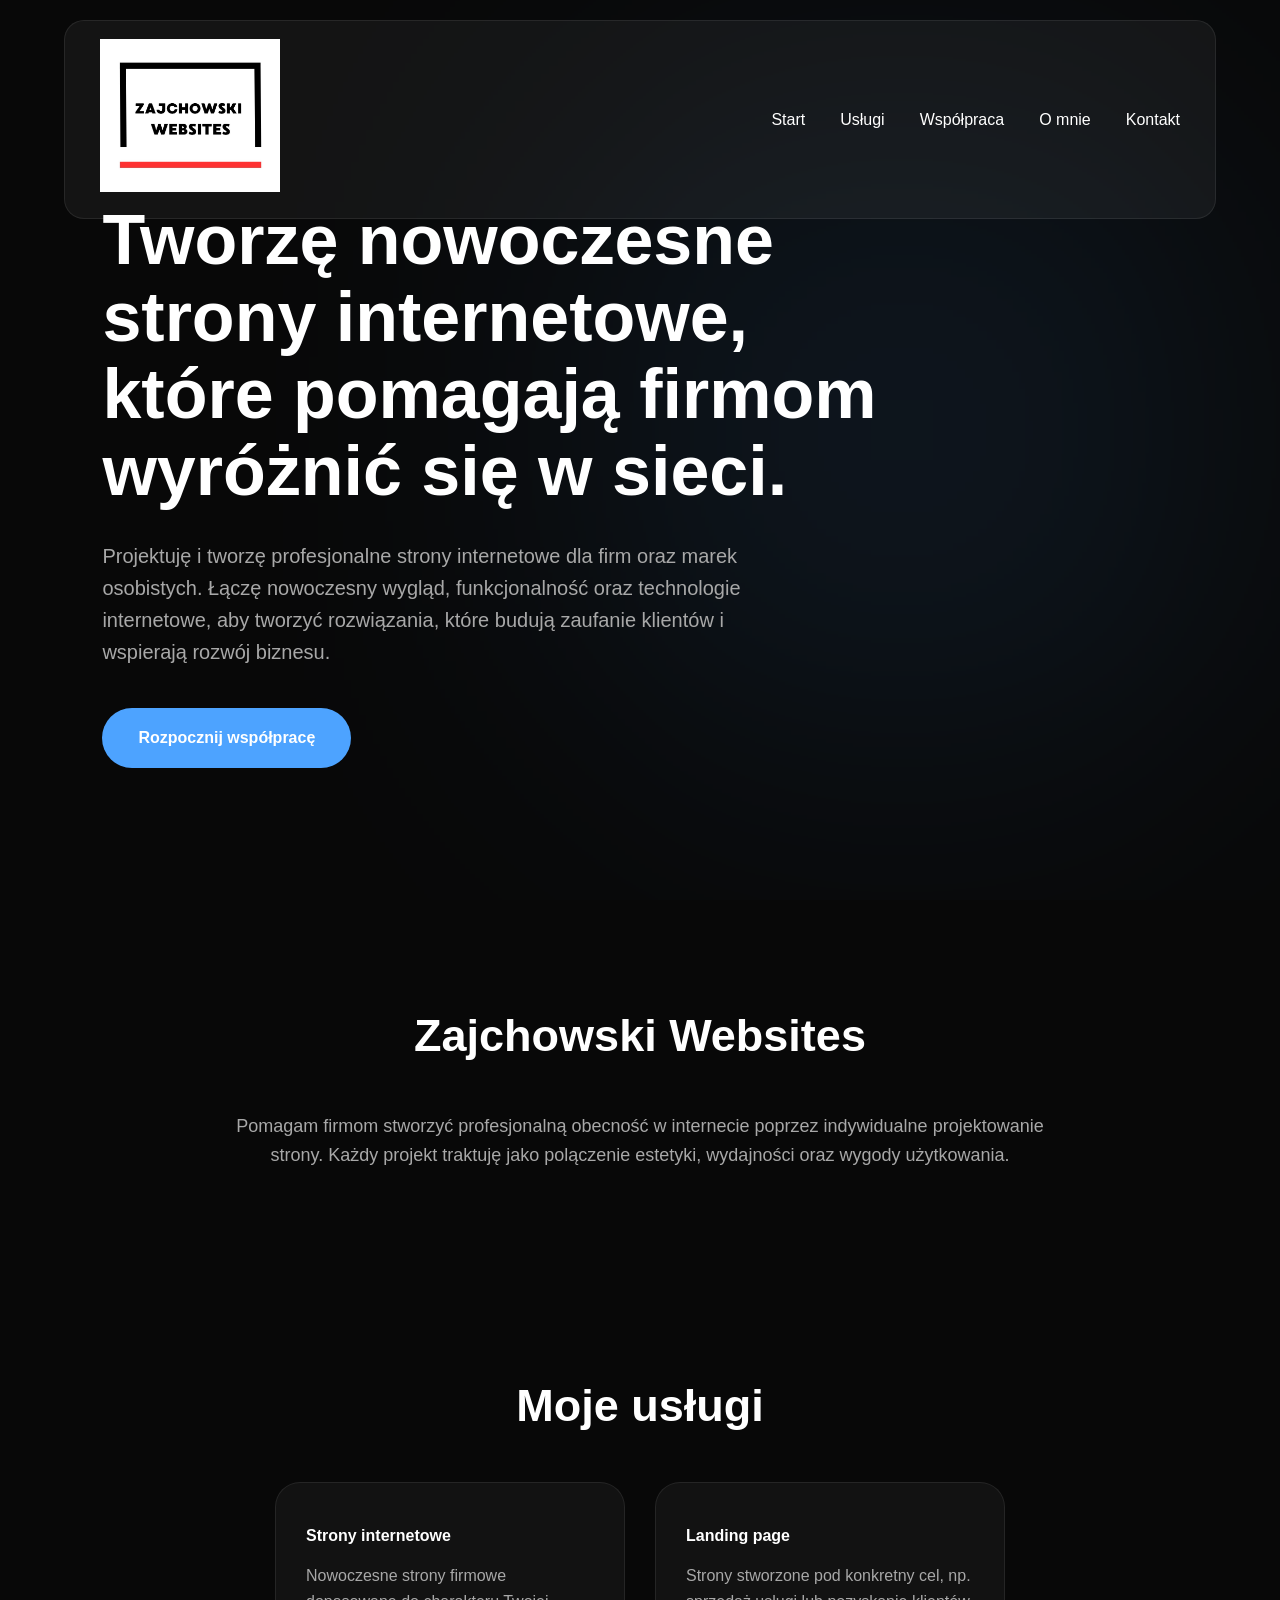
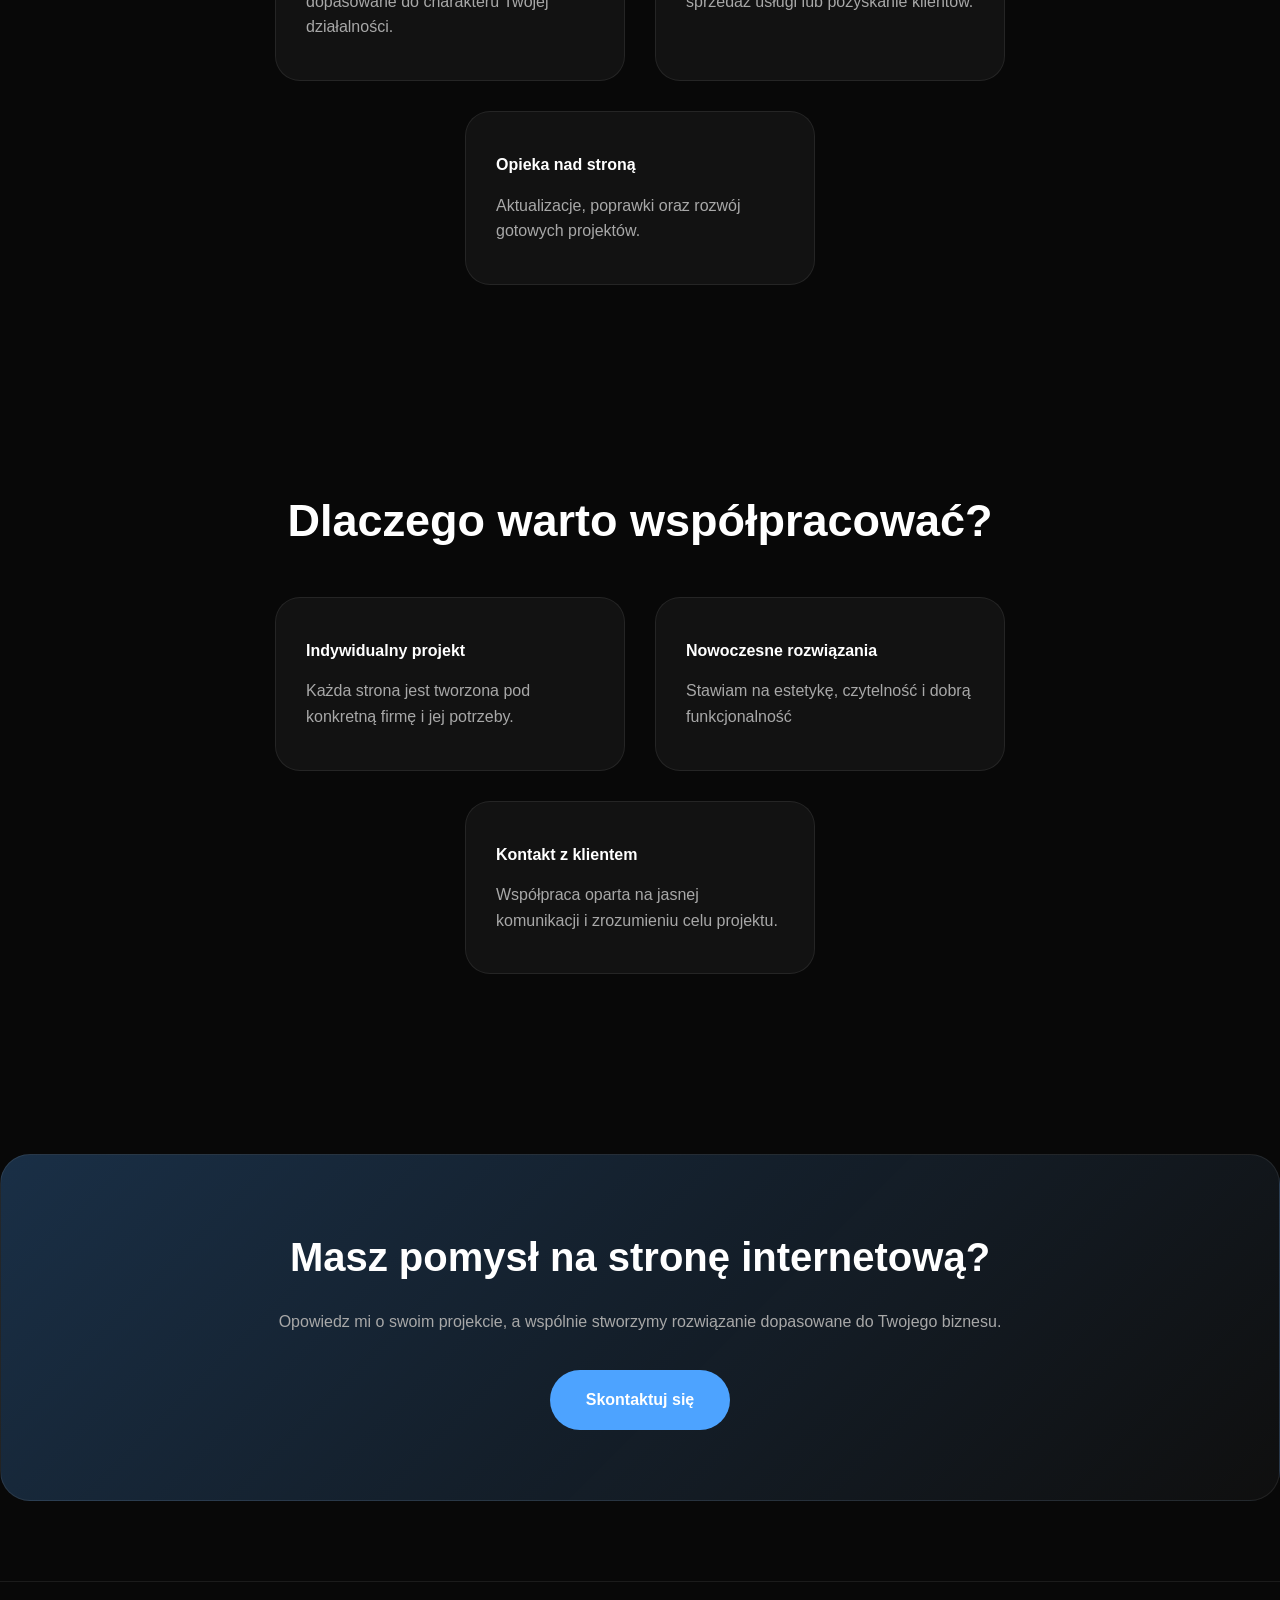
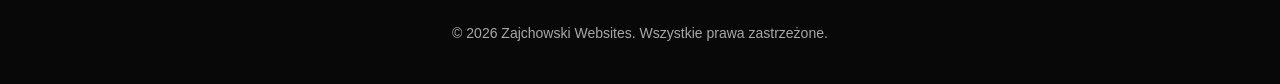
<file: index.html>
<!DOCTYPE html>
<html lang="pl">
<head>
    <meta charset="UTF-8">
    <meta name="viewport" content="width=device-width, initial-scale=1.0">
    <title>Zajchowski Websites | Nowoczesne strony internetowe</title>
    <link rel="stylesheet" href="style.css">
</head>
<body>
    <header>
        <nav class="navbar">
            <div class="logo">
                <a href="index.html">
                <img src="zajchowski websites.jpg" alt="zajchowski websites">
                </a>
            </div>

            <ul class="menu">
                <li>
                    <a href="index.html">Start</a>
                </li>

                <li>
                    <a href="services.html">Usługi</a>
                </li>

                <li>
                    <a href="wspolpraca.html">Współpraca</a>
                </li>

                <li>
                    <a href="about.html">O mnie</a>
                </li>

                <li>
                    <a href="contact.html">Kontakt</a>
                </li>
            </ul>
        </nav>
    </header>




    <section class="hero">
        <div class="hero-text">
            <h1>
                Tworzę nowoczesne strony internetowe,
                które pomagają firmom wyróżnić się w sieci.
            </h1>
            <p>
                Projektuję i tworzę profesjonalne strony internetowe
                dla firm oraz marek osobistych.
                Łączę nowoczesny wygląd, funkcjonalność
                oraz technologie internetowe, aby tworzyć rozwiązania,
                które budują zaufanie klientów i wspierają rozwój biznesu.
            </p>
            <a href="contact.html" class="button">
                Rozpocznij współpracę
            </a>
        </div>
    </section>
  
    

    <section class="section">
        <h2>
            Zajchowski Websites
        </h2>
        <p>
            Pomagam firmom stworzyć profesjonalną obecność
            w internecie poprzez indywidualne projektowanie strony.
            Każdy projekt traktuję jako polączenie estetyki,
            wydajności oraz wygody użytkowania.
        </p>
    </section>

<section class="section">
    <h2>
        Moje usługi
    </h2>
    <div class="cards">
        <div class="card">
            <h3>
                Strony internetowe
            </h3>
            <p>
                Nowoczesne strony firmowe dopasowane
                do charakteru Twojej działalności.
            </p>
        </div>
        <div class="card">
            <h3>
                Landing page
            </h3>
            <p>
                Strony stworzone pod konkretny cel,
                np. sprzedaż usługi lub pozyskanie klientów.
            </p>
        </div>
        <div class="card">
            <h3>
                Opieka nad stroną
            </h3>
            <p>
                Aktualizacje, poprawki oraz rozwój
                gotowych projektów.
            </p>
        </div>
    </div>
</section>


<section class="section">
    <h2>
        Dlaczego warto współpracować?
    </h2>
    <div class="cards">
        <div class="card">
            <h3>
                Indywidualny projekt
            </h3>
            <p>
                Każda strona jest tworzona
                pod konkretną firmę i jej potrzeby.
            </p>
        </div>
        <div class="card">
            <h3>
                Nowoczesne rozwiązania
            </h3>
            <p>
                Stawiam na estetykę,
                czytelność i dobrą funkcjonalność
            </p>
        </div>
        <div class="card">
            <h3>
                Kontakt z klientem
            </h3>
            <p>
                Współpraca oparta na jasnej komunikacji
                i zrozumieniu celu projektu.
            </p>
        </div>
    </div>
</section>



<section class="cta">
    <h2>
        Masz pomysł na stronę internetową?
    </h2>
    <p>
        Opowiedz mi o swoim projekcie,
        a wspólnie stworzymy rozwiązanie
        dopasowane do Twojego biznesu.
    </p>
    <a href="contact.html" class="button">
        Skontaktuj się
    </a>
</section>


<footer>
    <p>
        &copy; 2026 Zajchowski Websites. Wszytskie prawa zastrzeżone.
    </p>
</footer>


<script src="script.js"></script>

</body>
</html>
</file>
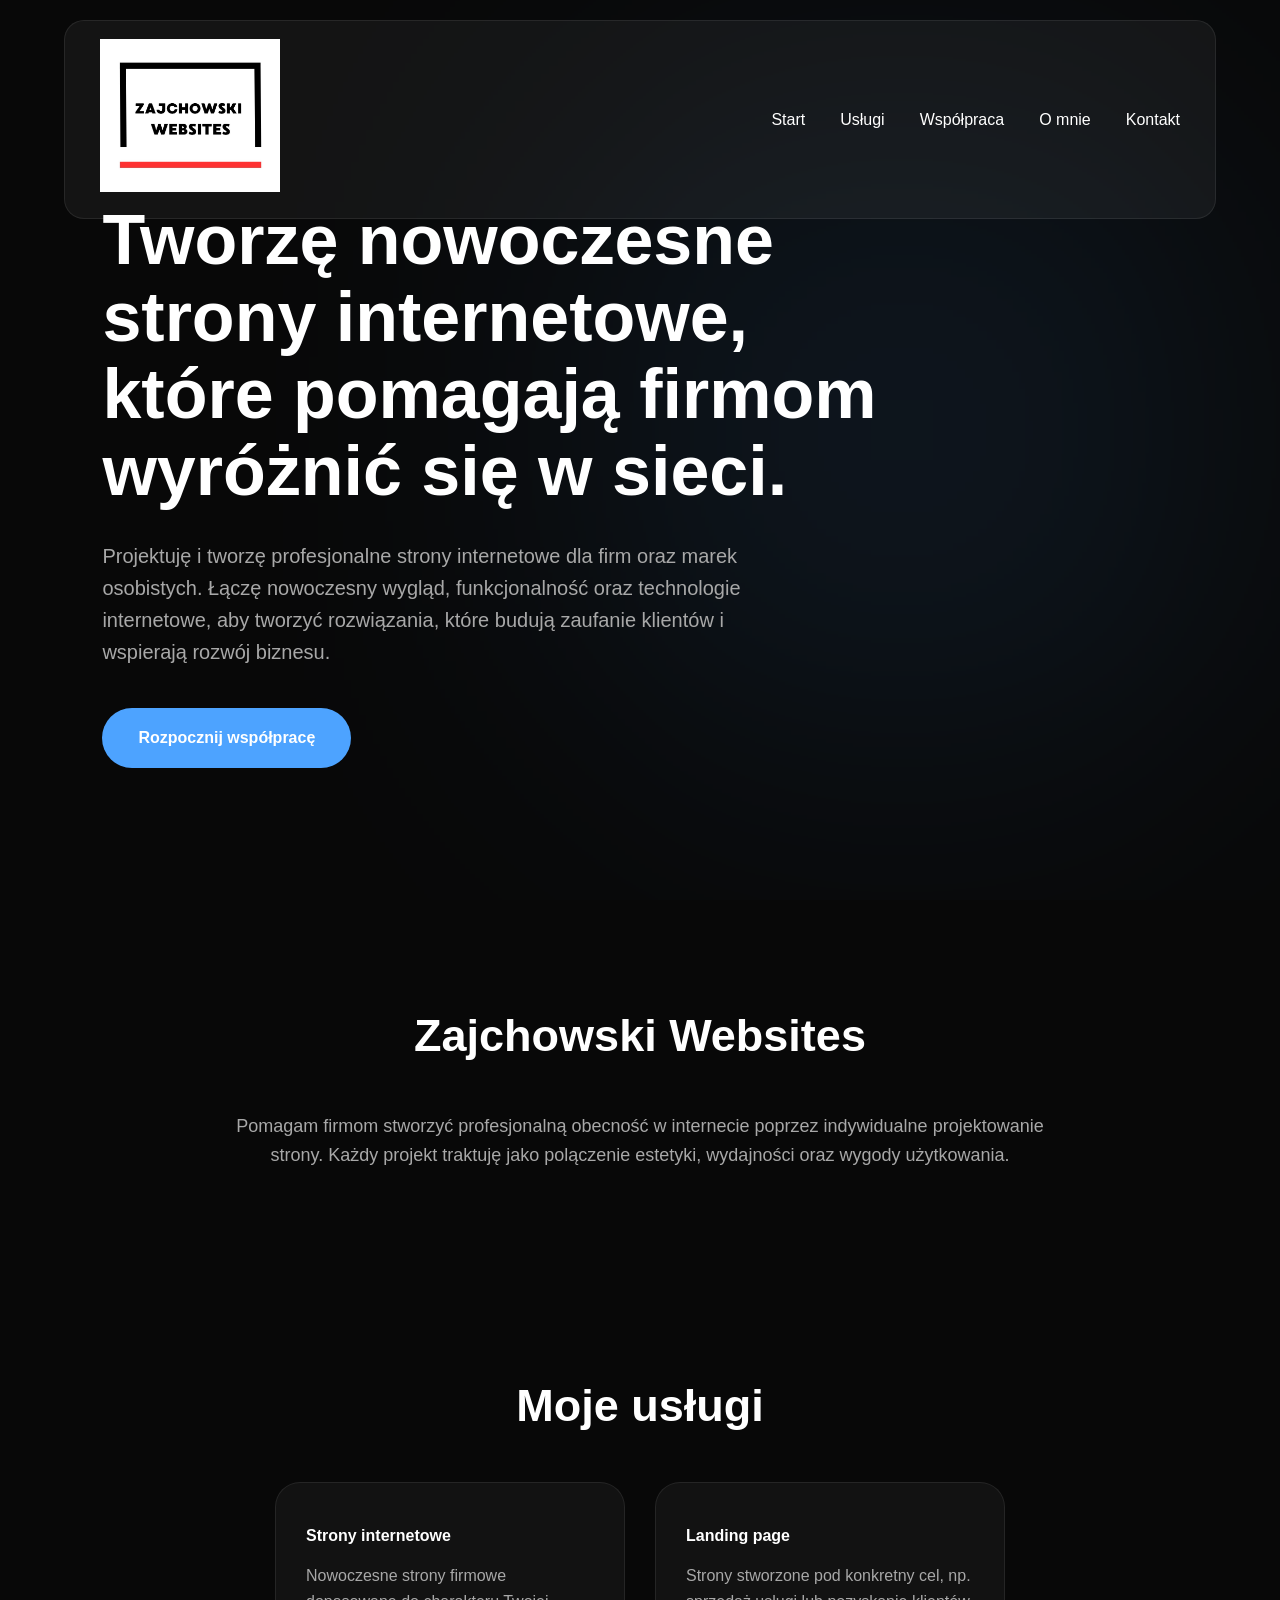
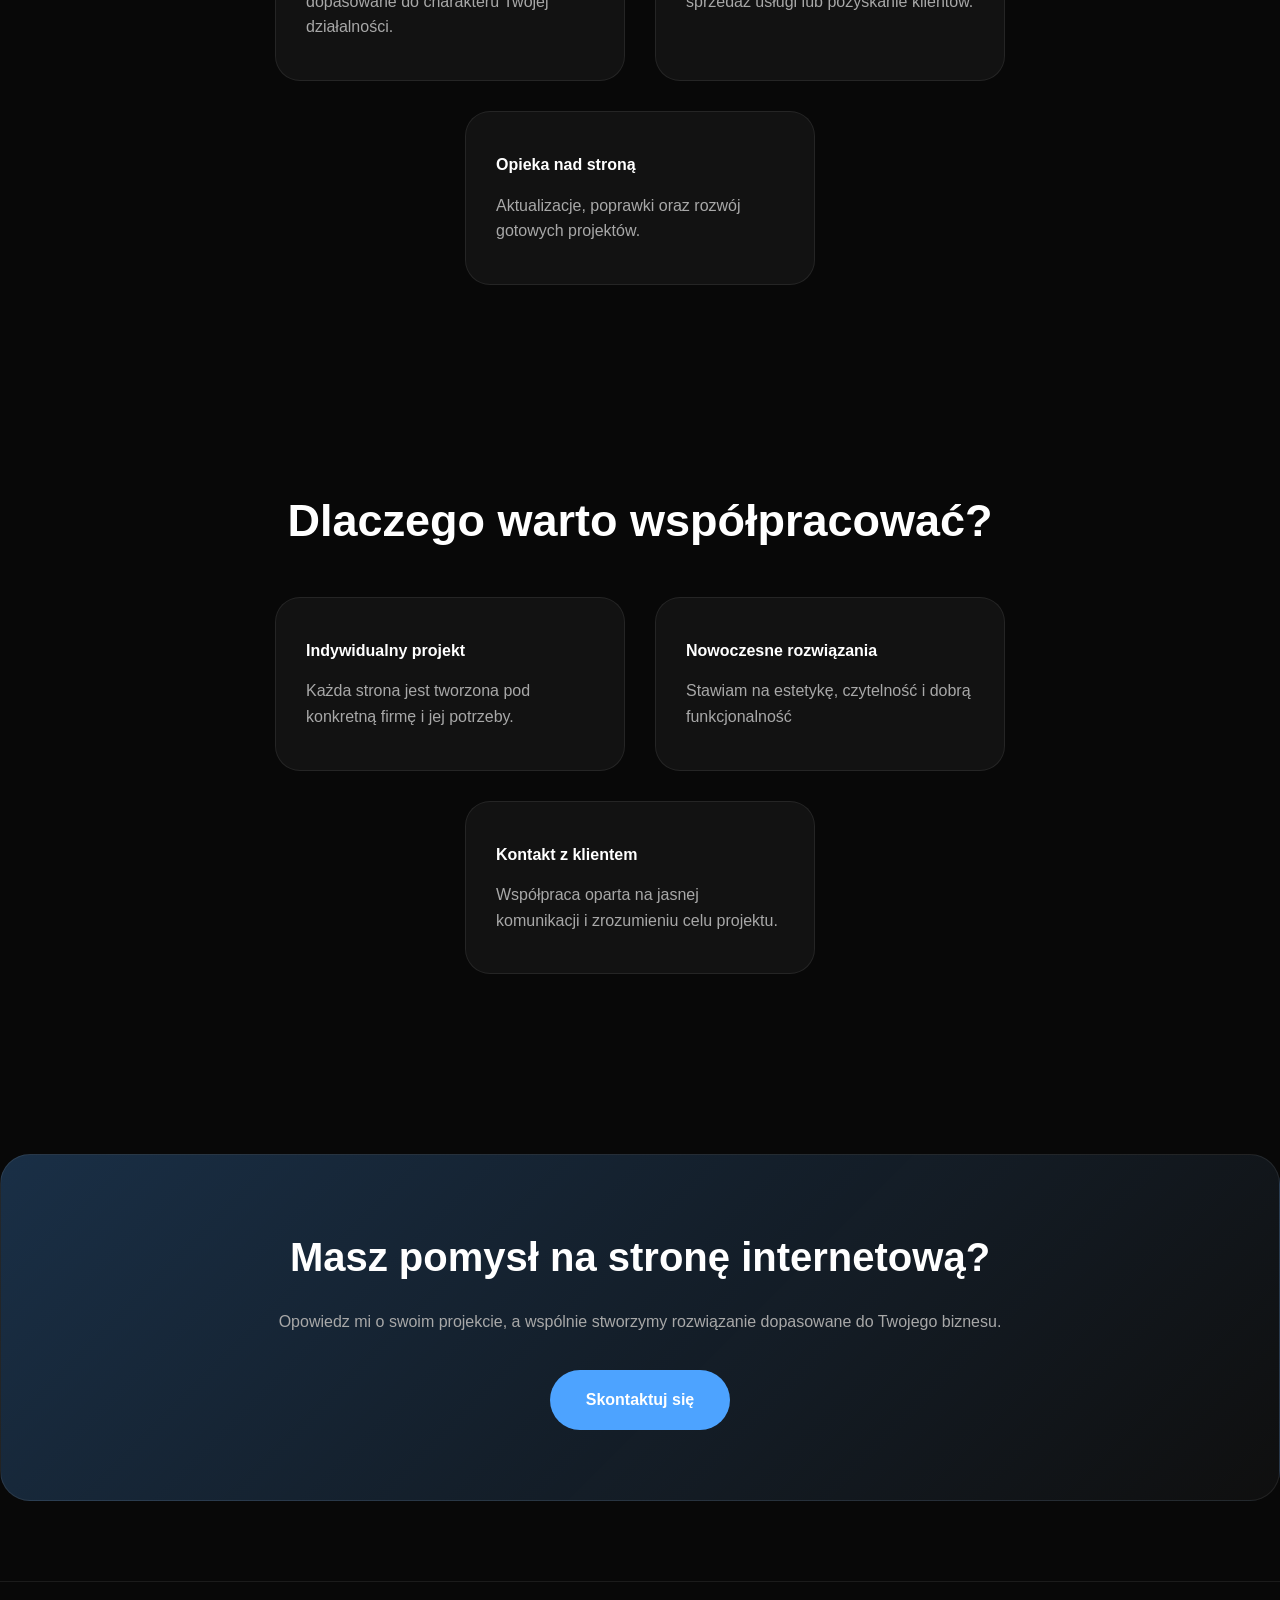
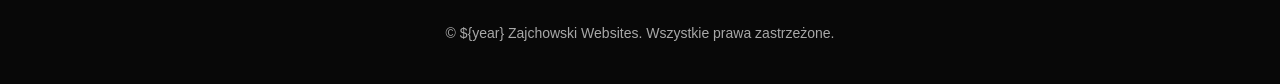
<file: zajchowski websites/index.html>
<!DOCTYPE html>
<html lang="pl">
<head>
    <meta charset="UTF-8">
    <meta name="viewport" content="width=device-width, initial-scale=1.0">
    <title>Zajchowski Websites | Nowoczesne strony internetowe</title>
    <link rel="stylesheet" href="style.css">
</head>
<body>
    <header>
        <nav class="navbar">
            <div class="logo">
                <a href="index.html">
                <img src="zajchowski websites.jpg" alt="zajchowski websites">
                </a>
            </div>

            <ul class="menu">
                <li>
                    <a href="index.html">Start</a>
                </li>

                <li>
                    <a href="services.html">Usługi</a>
                </li>

                <li>
                    <a href="wspolpraca.html">Współpraca</a>
                </li>

                <li>
                    <a href="about.html">O mnie</a>
                </li>

                <li>
                    <a href="contact.html">Kontakt</a>
                </li>
            </ul>
        </nav>
    </header>




    <section class="hero">
        <div class="hero-text">
            <h1>
                Tworzę nowoczesne strony internetowe,
                które pomagają firmom wyróżnić się w sieci.
            </h1>
            <p>
                Projektuję i tworzę profesjonalne strony internetowe
                dla firm oraz marek osobistych.
                Łączę nowoczesny wygląd, funkcjonalność
                oraz technologie internetowe, aby tworzyć rozwiązania,
                które budują zaufanie klientów i wspierają rozwój biznesu.
            </p>
            <a href="contact.html" class="button">
                Rozpocznij współpracę
            </a>
        </div>
    </section>
  
    

    <section class="section">
        <h2>
            Zajchowski Websites
        </h2>
        <p>
            Pomagam firmom stworzyć profesjonalną obecność
            w internecie poprzez indywidualne projektowanie strony.
            Każdy projekt traktuję jako polączenie estetyki,
            wydajności oraz wygody użytkowania.
        </p>
    </section>

<section class="section">
    <h2>
        Moje usługi
    </h2>
    <div class="cards">
        <div class="card">
            <h3>
                Strony internetowe
            </h3>
            <p>
                Nowoczesne strony firmowe dopasowane
                do charakteru Twojej działalności.
            </p>
        </div>
        <div class="card">
            <h3>
                Landing page
            </h3>
            <p>
                Strony stworzone pod konkretny cel,
                np. sprzedaż usługi lub pozyskanie klientów.
            </p>
        </div>
        <div class="card">
            <h3>
                Opieka nad stroną
            </h3>
            <p>
                Aktualizacje, poprawki oraz rozwój
                gotowych projektów.
            </p>
        </div>
    </div>
</section>


<section class="section">
    <h2>
        Dlaczego warto współpracować?
    </h2>
    <div class="cards">
        <div class="card">
            <h3>
                Indywidualny projekt
            </h3>
            <p>
                Każda strona jest tworzona
                pod konkretną firmę i jej potrzeby.
            </p>
        </div>
        <div class="card">
            <h3>
                Nowoczesne rozwiązania
            </h3>
            <p>
                Stawiam na estetykę,
                czytelność i dobrą funkcjonalność
            </p>
        </div>
        <div class="card">
            <h3>
                Kontakt z klientem
            </h3>
            <p>
                Współpraca oparta na jasnej komunikacji
                i zrozumieniu celu projektu.
            </p>
        </div>
    </div>
</section>



<section class="cta">
    <h2>
        Masz pomysł na stronę internetową?
    </h2>
    <p>
        Opowiedz mi o swoim projekcie,
        a wspólnie stworzymy rozwiązanie
        dopasowane do Twojego biznesu.
    </p>
    <a href="contact.html" class="button">
        Skontaktuj się
    </a>
</section>


<footer>
    <p>
        &copy; 2026 Zajchowski Websites. Wszytskie prawa zastrzeżone.
    </p>
</footer>


<script src="script.js"></script>

</body>
</html>
</file>
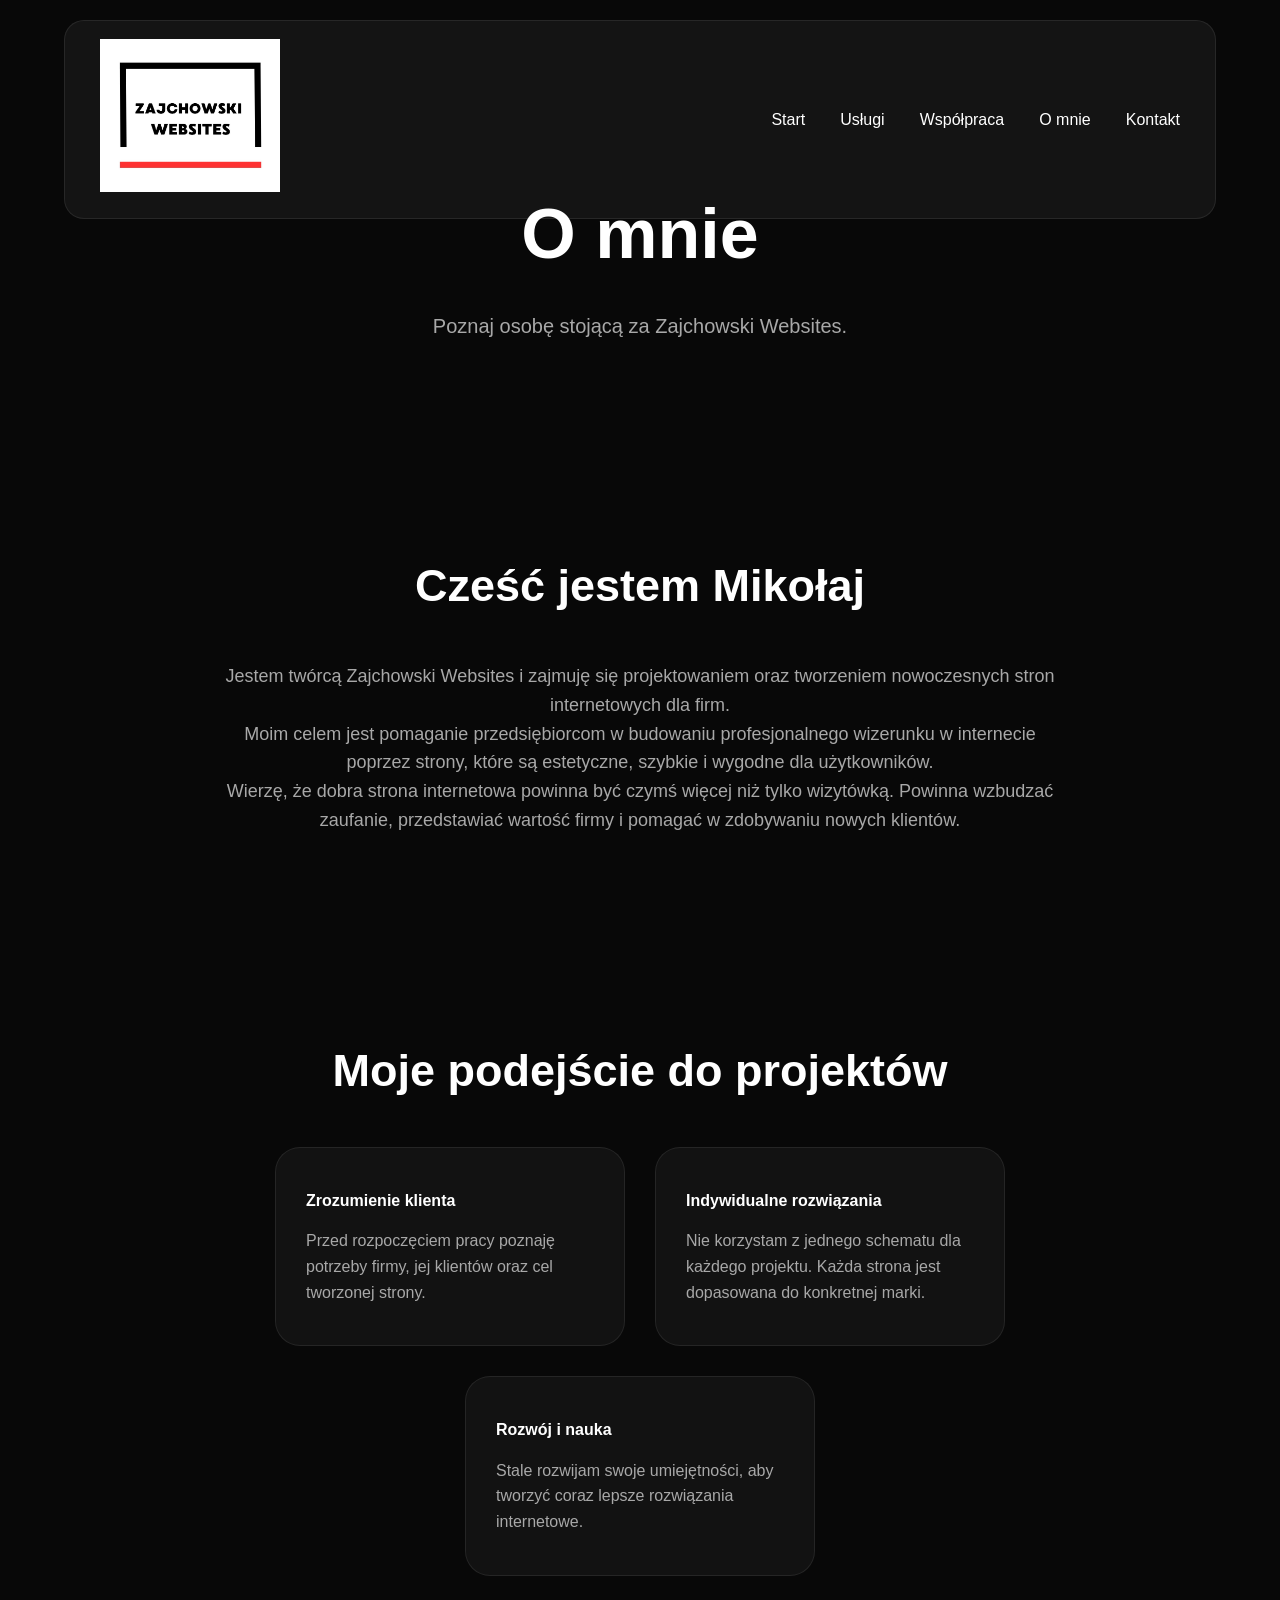
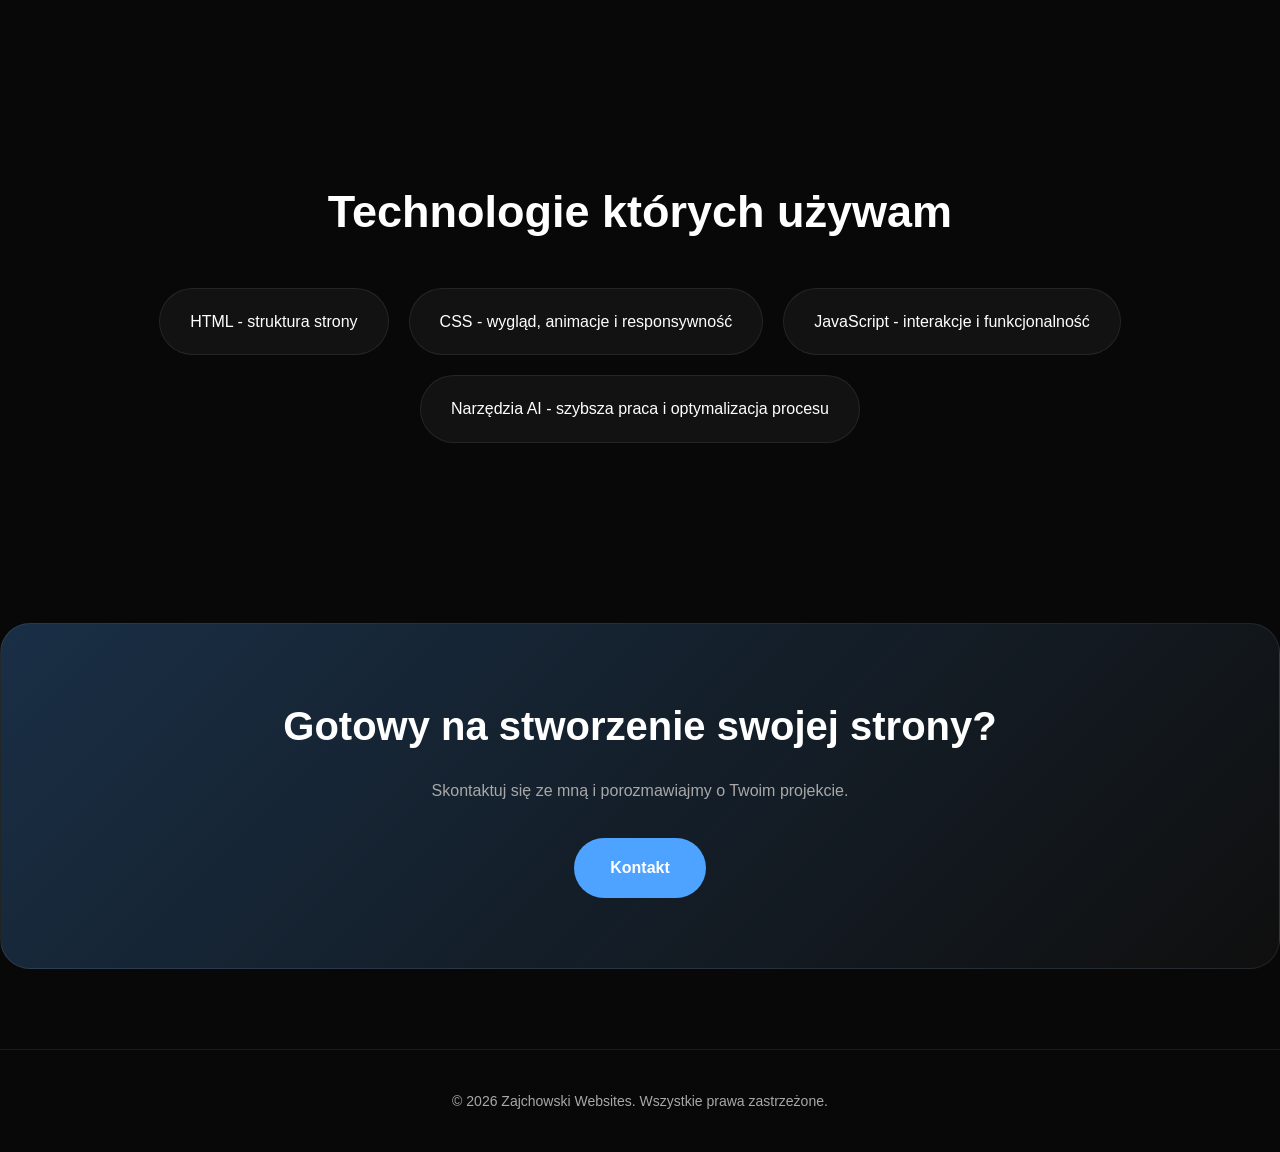
<file: about.html>
<!DOCTYPE html>
<html lang="pl">
<head>
    <meta charset="UTF-8">
    <meta name="viewport" content="width=device-width, initial-scale=1.0">
    <title>O mnie | Zajchowski Websites</title>
    <link rel="stylesheet" href="style.css">
</head>
<body>
    <header>
        <nav class="navbar">
            <div class="logo">
                <a href="index.html">
                <img src="zajchowski websites.jpg" alt="Zajchowski Websites">
                </a>
            </div>
            <ul class="menu">
                <li>
                    <a href="index.html">Start</a>
                </li>
                <li>
                    <a href="services.html">Usługi</a>
                </li>
                <li>
                    <a href="wspolpraca.html">Współpraca</a>
                </li>
                <li>
                    <a href="about.html">O mnie</a>
                </li>
                <li>
                    <a href="contact.html">Kontakt</a>
                </li>
            </ul>
        </nav>
    </header>


    <section class="page-header">
        <h1>
            O mnie
        </h1>
        <p>
            Poznaj osobę stojącą za Zajchowski Websites.
        </p>
    </section>
    <section class="section">
        <h2>
            Cześć jestem Mikołaj
        </h2>
        <p>
            Jestem twórcą Zajchowski Websites i zajmuję się
            projektowaniem oraz tworzeniem nowoczesnych stron
            internetowych dla firm.
        </p>
        <p>
            Moim celem jest pomaganie przedsiębiorcom
            w budowaniu profesjonalnego wizerunku w internecie
            poprzez strony, które są estetyczne, szybkie
            i wygodne dla użytkowników.
        </p>
        <p>
            Wierzę, że dobra strona internetowa powinna być czymś
            więcej niż tylko wizytówką.
            Powinna wzbudzać zaufanie, przedstawiać wartość firmy
            i pomagać w zdobywaniu nowych klientów.
        </p>
    </section>


    <section class="section">
        <h2>
            Moje podejście do projektów
        </h2>
        <div class="cards">
            <div class="card">
                <h3>
                    Zrozumienie klienta
                </h3>
                <p>
                    Przed rozpoczęciem pracy poznaję potrzeby firmy,
                    jej klientów oraz cel tworzonej strony.
                </p>
            </div>
            <div class="card">
                <h3>
                    Indywidualne rozwiązania
                </h3>
                <p>
                    Nie korzystam z jednego schematu dla każdego projektu. 
                    Każda strona jest dopasowana do konkretnej marki.
                </p>
            </div>
            <div class="card">
                <h3>
                    Rozwój i nauka
                </h3>
                <p>
                    Stale rozwijam swoje umiejętności,
                    aby tworzyć coraz lepsze rozwiązania internetowe.
                </p>
            </div>
        </div>
    </section>
    <section class="section">
        <h2>
            Technologie których używam
        </h2>
        <div class="tech">
            <p>
                HTML - struktura strony
            </p>
            <p>
                CSS - wygląd, animacje i responsywność
            </p>
           <p>
            JavaScript - interakcje i funkcjonalność
           </p> 
           <p>
            Narzędzia AI - szybsza praca i optymalizacja procesu
           </p>
        </div>
    </section>
    <section class="cta">
        <h2>
            Gotowy na stworzenie swojej strony?
        </h2>
        <p>
            Skontaktuj się ze mną i porozmawiajmy
            o Twoim projekcie.
        </p>
        <a href="contact.html" class="button">
            Kontakt
        </a>
    </section>




    <footer>
        <p>
            &copy; 2026 Zajchowski Websites. Wszystkie prawa zastrzeżone.
        </p>
    </footer>

    <script src="script.js"></script>
</body>
</html>
</file>
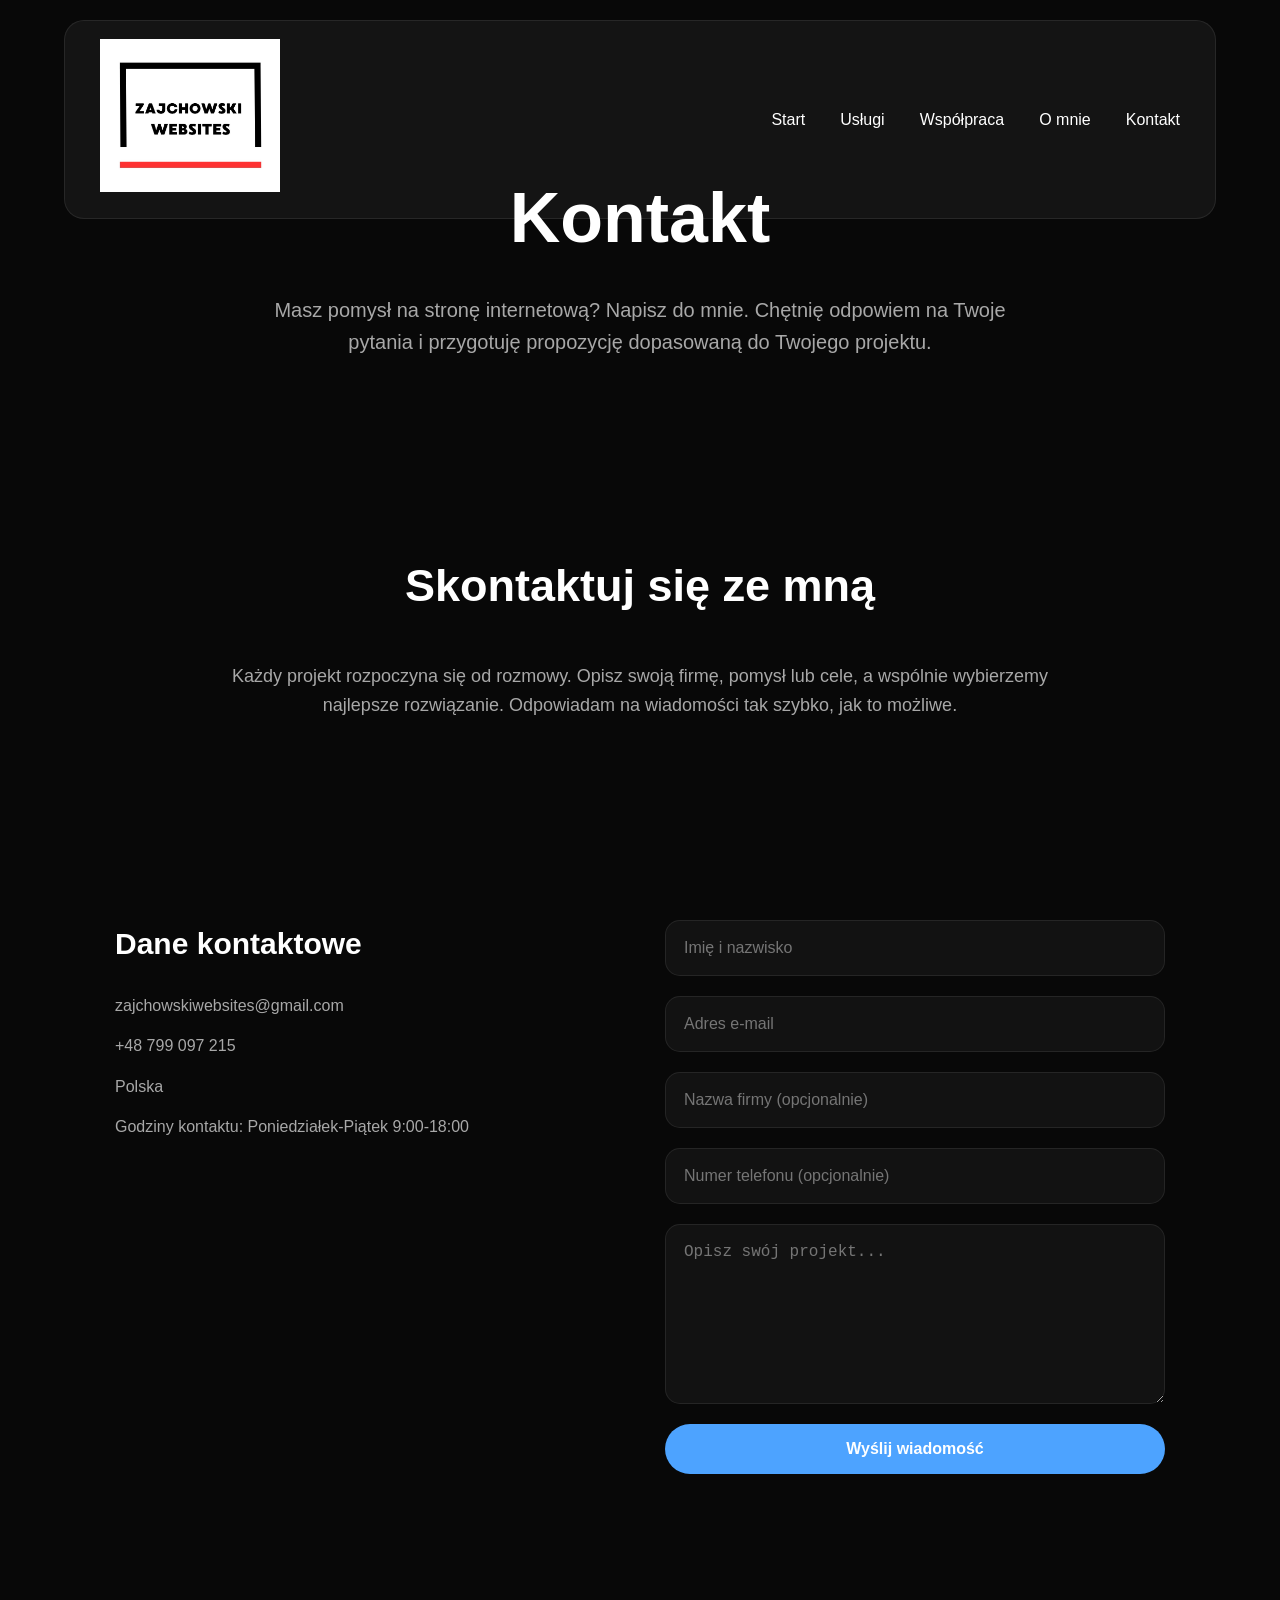
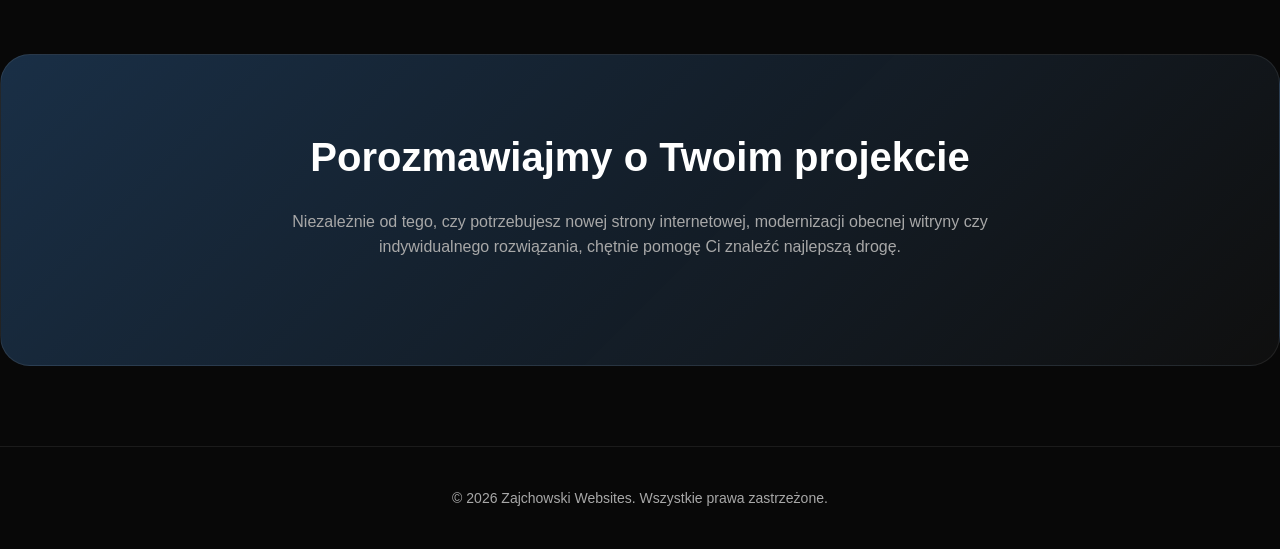
<file: contact.html>
<!DOCTYPE html>
<html lang="pl">
<head>
    <meta charset="UTF-8">
    <meta name="viewport" content="width=device-width, initial-scale=1.0">
    <title>Kontakt | Zajchowski Websites</title>
    <link rel="stylesheet" href="style.css">
</head>
<body>
    <header>
        <nav class="navbar">
            <div class="logo">
                <a href="index.html">
                    <img src="zajchowski websites.jpg" alt="Zajchowski Websites">
                </a>
            </div>
            <ul class="menu">
                <li><a href="index.html">Start</a></li>
                <li><a href="services.html">Usługi</a></li>
                <li><a href="wspolpraca.html">Współpraca</a></li>
                <li><a href="about.html">O mnie</a></li>
                <li><a href="contact.html">Kontakt</a></li>
            </ul>
        </nav>
    </header>

    <section class="page-header">
        <h1>Kontakt</h1>
        <p>
            Masz pomysł na stronę internetową?

            Napisz do mnie. Chętnię odpowiem na Twoje pytania
            i przygotuję propozycję dopasowaną do Twojego projektu.
        </p>
    </section>

    <section class="section">
        <h2>Skontaktuj się ze mną</h2>
        <p>
            Każdy projekt rozpoczyna się od rozmowy.
            Opisz swoją firmę, pomysł lub cele,
            a wspólnie wybierzemy najlepsze rozwiązanie.
            Odpowiadam na wiadomości tak szybko,
            jak to możliwe.
        </p>
    </section>

    <section class="contact-container">
        <div class="contact-info">
            <h3>Dane kontaktowe</h3>
            <p>
                zajchowskiwebsites@gmail.com
            </p>
            <p>
                +48 799 097 215
            </p>
            <p>
                Polska
            </p>
            <p>
                Godziny kontaktu:
                Poniedziałek-Piątek
                9:00-18:00
            </p>
        </div>

        <div class="contact-form">
            <form action="https://formspree.io/f/mqernvkg" method="POST">
                <input
                type="text"
                name="name"
                placeholder="Imię i nazwisko"
                required>
                <input
                type="email"
                name="email"
                placeholder="Adres e-mail"
                required>
                <input
                type="text"
                name="company"
                placeholder="Nazwa firmy (opcjonalnie)">
                <input
                type="tel"
                name="phone"
                placeholder="Numer telefonu (opcjonalnie)">
                <textarea
                name="message"
                placeholder="Opisz swój projekt..."
                required></textarea>
                <button type="submit">
                    Wyślij wiadomość
                </button>
            </form>
        </div>
    </section>

    <section class="cta">
        <h2>
            Porozmawiajmy o Twoim projekcie
        </h2>
        <p>
            Niezależnie od tego,
            czy potrzebujesz nowej strony internetowej,
            modernizacji obecnej witryny
            czy indywidualnego rozwiązania,
            chętnie pomogę Ci znaleźć najlepszą drogę.
        </p>
    </section>

    <footer>
        <p>
            &copy; 2026 Zajchowski Websites. Wszystkie prawa zastrzeżone.
        </p>
    </footer>
    <script src="script.js"></script>
    
</body>
</html>
</file>
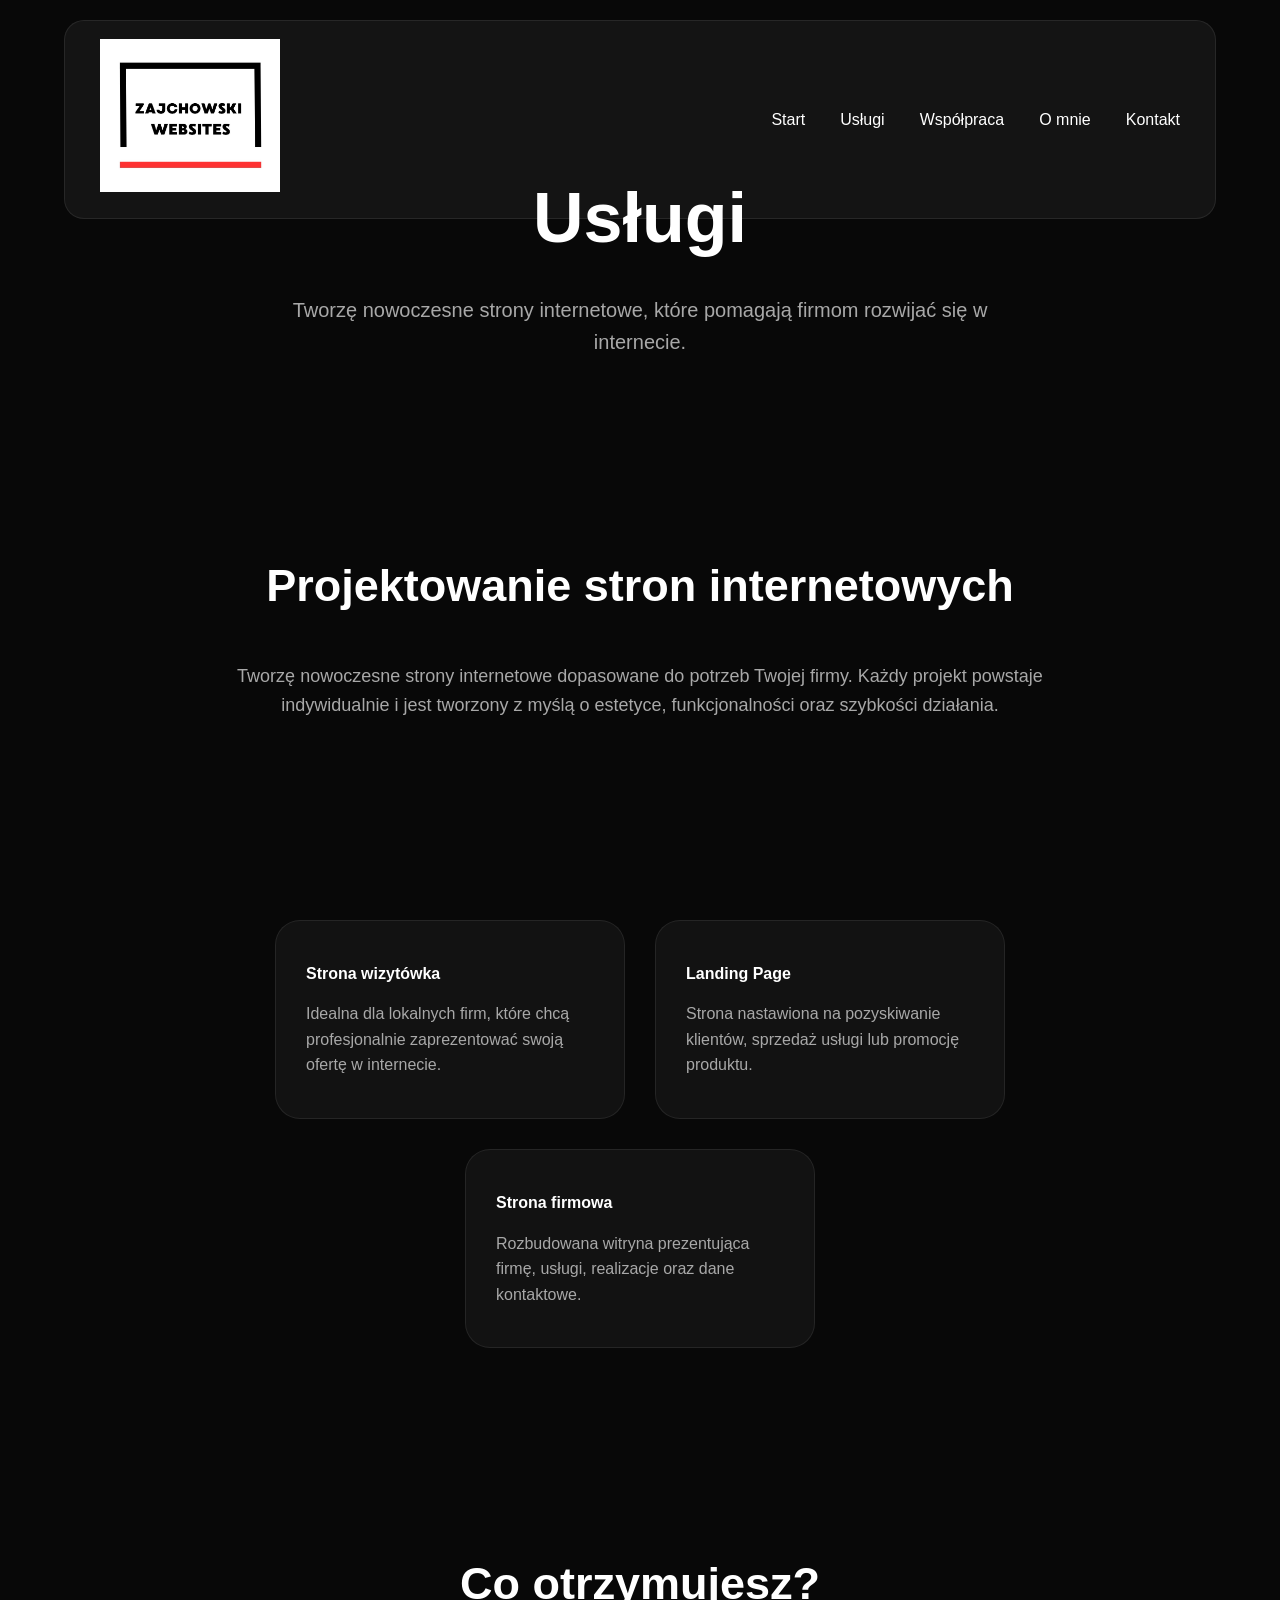
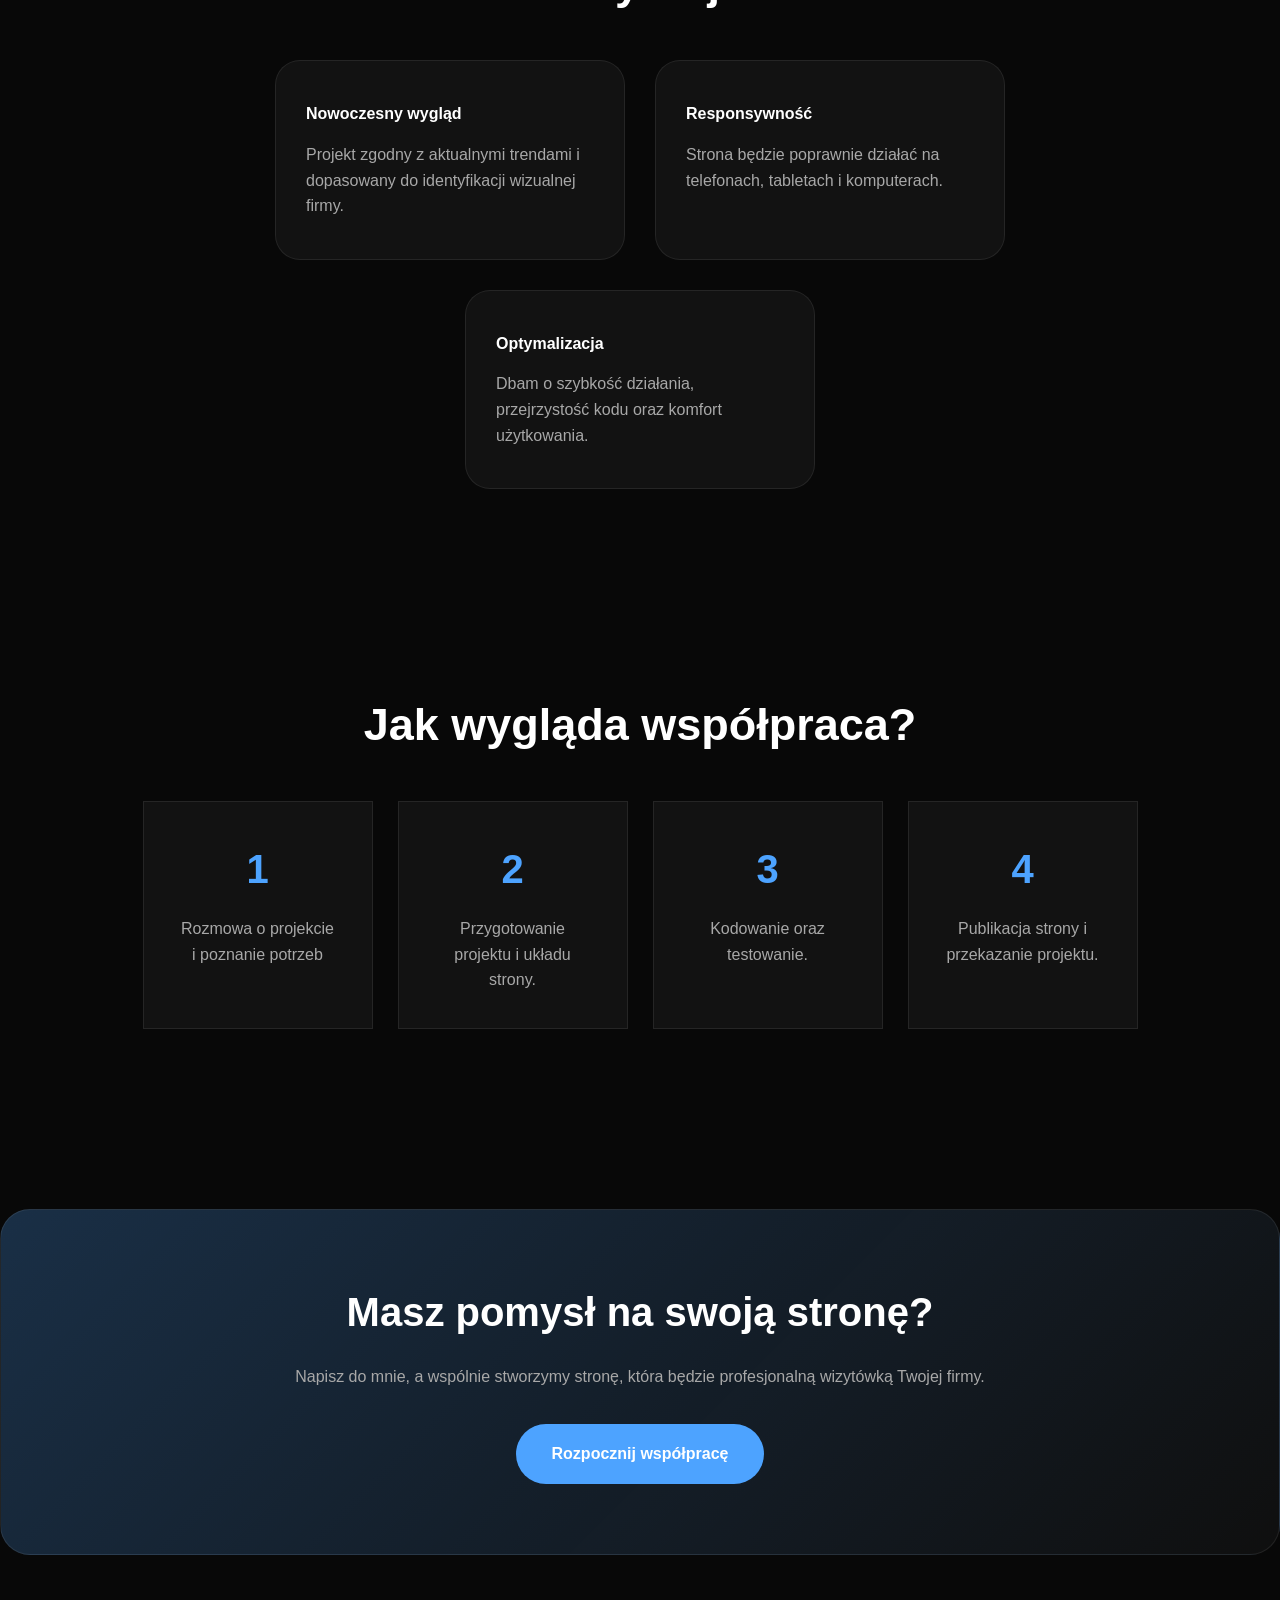
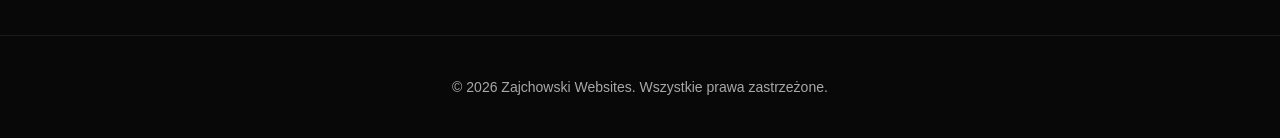
<file: services.html>
<!DOCTYPE html>
<html lang="pl">
<head>
    <meta charset="UTF-8">
    <meta name="viewport" content="width=device-width, initial-scale=1.0">
    <title>Usługi | Zajchowski Websites</title>
    <link rel="stylesheet" href="style.css">
</head>
<body>
    <header>
        <nav class="navbar">
            <div class="logo">
                <a href="index.html">
                <img src="zajchowski websites.jpg" alt="Zajchowski Websites">
                </a>
            </div>
            <ul class="menu">
                <li><a href="index.html">Start</a></li>
                <li><a href="services.html">Usługi</a></li>
                <li><a href="wspolpraca.html">Współpraca</a></li>
                <li><a href="about.html">O mnie</a></li>
                <li><a href="contact.html">Kontakt</a></li>
            </ul>
        </nav>
    </header>


    <section class="page-header">
        <h1>Usługi</h1>
        <p>
            Tworzę nowoczesne strony internetowe,
            które pomagają firmom rozwijać się w internecie.
        </p>
    </section>


    <section class="section">
        <h2>Projektowanie stron internetowych</h2>
        <p>
            Tworzę nowoczesne strony internetowe dopasowane
            do potrzeb Twojej firmy.
            Każdy projekt powstaje indywidualnie
            i jest tworzony z myślą o estetyce,
            funkcjonalności oraz szybkości działania.
        </p>
    </section>


    <section class="section">
        <div class="cards">
            <div class="card">
                <h3>Strona wizytówka</h3>
                <p>
                    Idealna dla lokalnych firm,
                    które chcą profesjonalnie zaprezentować
                    swoją ofertę w internecie.
                </p>
            </div>


            <div class="card">
                <h3>Landing Page</h3>
                <p>
                    Strona nastawiona na pozyskiwanie klientów,
                    sprzedaż usługi lub promocję produktu.
                </p>
            </div>


            <div class="card">
                <h3>Strona firmowa</h3>
                <p>
                    Rozbudowana witryna prezentująca
                    firmę, usługi, realizacje oraz dane kontaktowe.
                </p>
            </div>
        </div>
    </section>

    <section class="section">
        <h2>Co otrzymujesz?</h2>
        <div class="cards">
            <div class="card">
                <h3>Nowoczesny wygląd</h3>
                <p>
                    Projekt zgodny z aktualnymi trendami
                    i dopasowany do identyfikacji wizualnej firmy.
                </p>
            </div>

            <div class="card">
                <h3>Responsywność</h3>
                <p>
                    Strona będzie poprawnie działać
                    na telefonach, tabletach i komputerach.
                </p>
            </div>

            <div class="card">
                <h3>Optymalizacja</h3>
                <p>
                    Dbam o szybkość działania,
                    przejrzystość kodu
                    oraz komfort użytkowania.
                </p>
            </div>
        </div>
    </section>


    <section class="section">
        <h2>Jak wygląda współpraca?</h2>
        <div class="process">
            <div>
                <h3>1</h3>
                <p>
                    Rozmowa o projekcie
                    i poznanie potrzeb
                </p>
            </div>
            <div>
                <h3>2</h3>
                <p>
                    Przygotowanie projektu
                    i układu strony.
                </p>
            </div>
            <div>
                <h3>3</h3>
                <p>
                    Kodowanie oraz testowanie.
                </p>
            </div>
            <div>
                <h3>4</h3>
                <p>
                    Publikacja strony
                    i przekazanie projektu.
                </p>
            </div>
        </div>
    </section>

    <section class="cta">
        <h2>
            Masz pomysł na swoją stronę?
        </h2>
        <p>
            Napisz do mnie,
            a wspólnie stworzymy stronę,
            która będzie profesjonalną wizytówką
            Twojej firmy.
        </p>
        <a href="contact.html" class="button">
            Rozpocznij współpracę
        </a>
    </section>
    
    <footer>
        <p>
            &copy; 2026 Zajchowski Websites. Wszystkie prawa zastrzeżone.
        </p>
    </footer>

    <script src="script.js"></script>

</body>
</html>
</file>
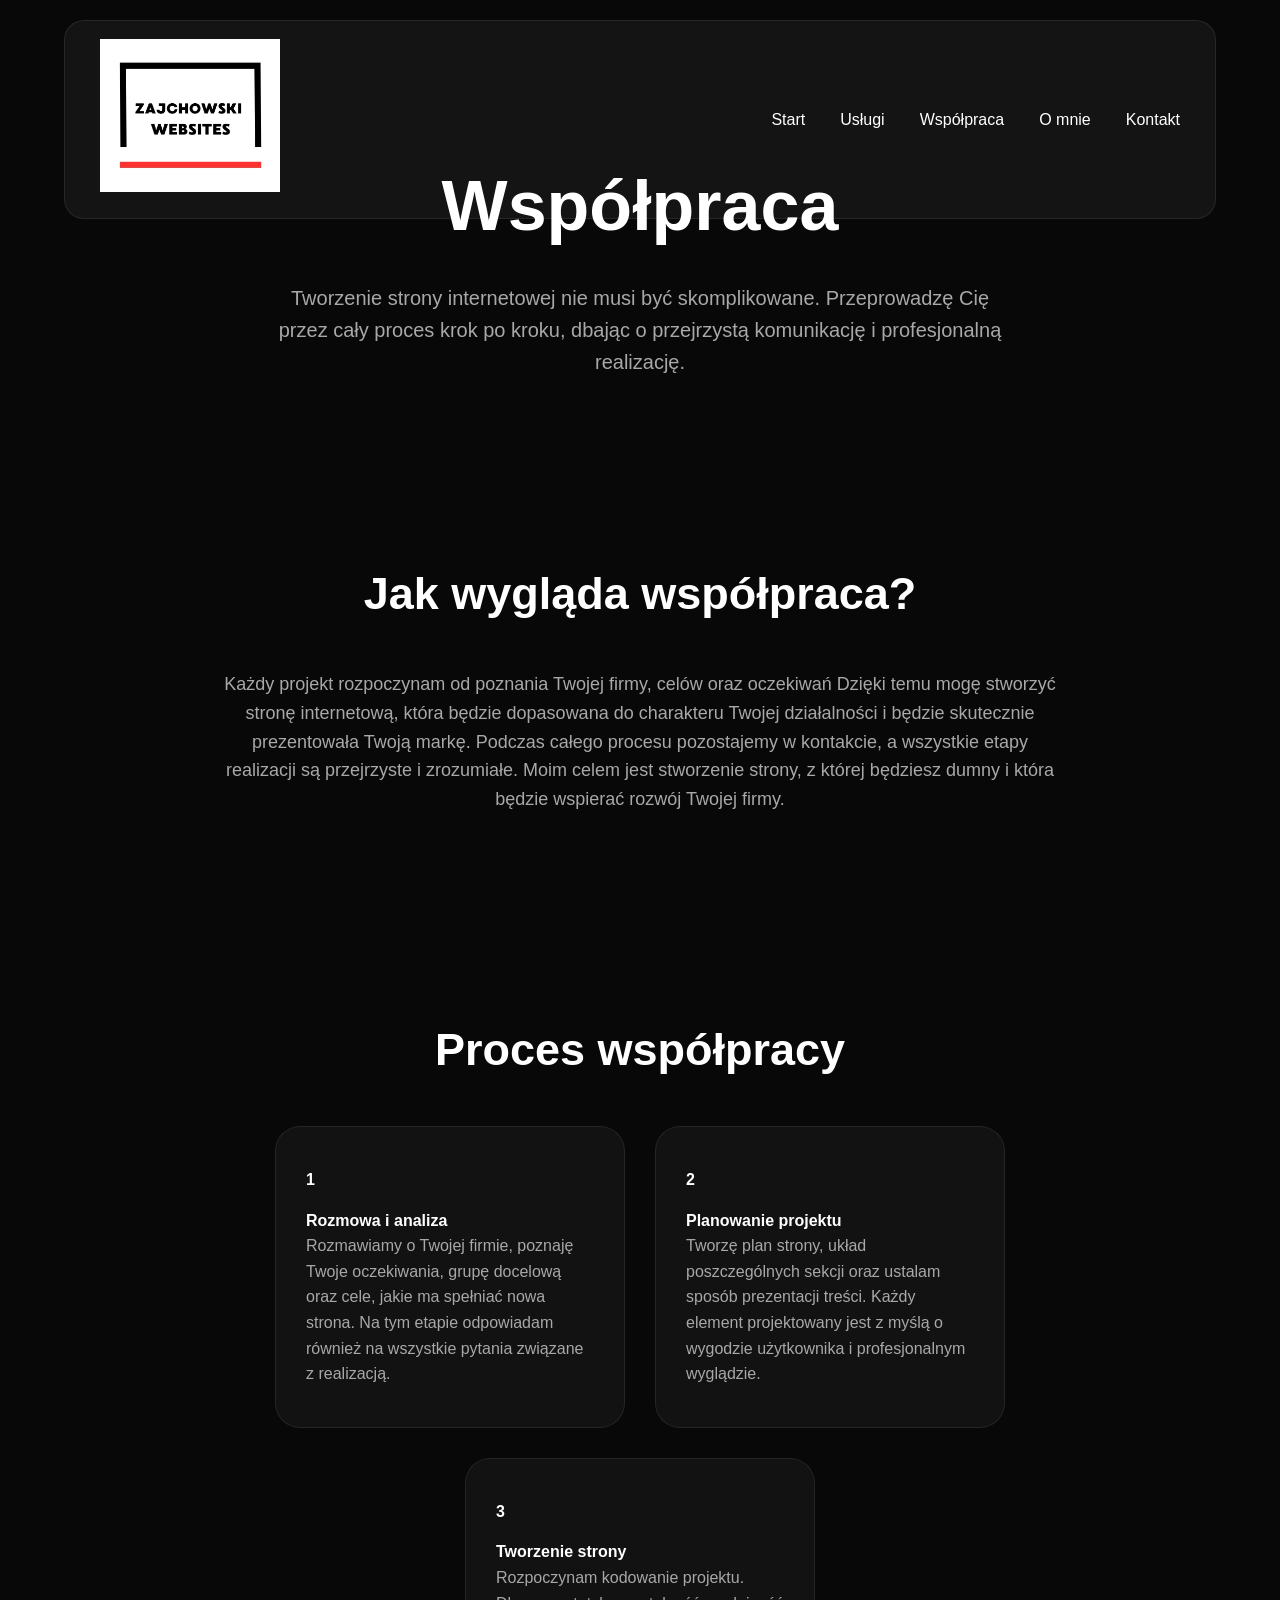
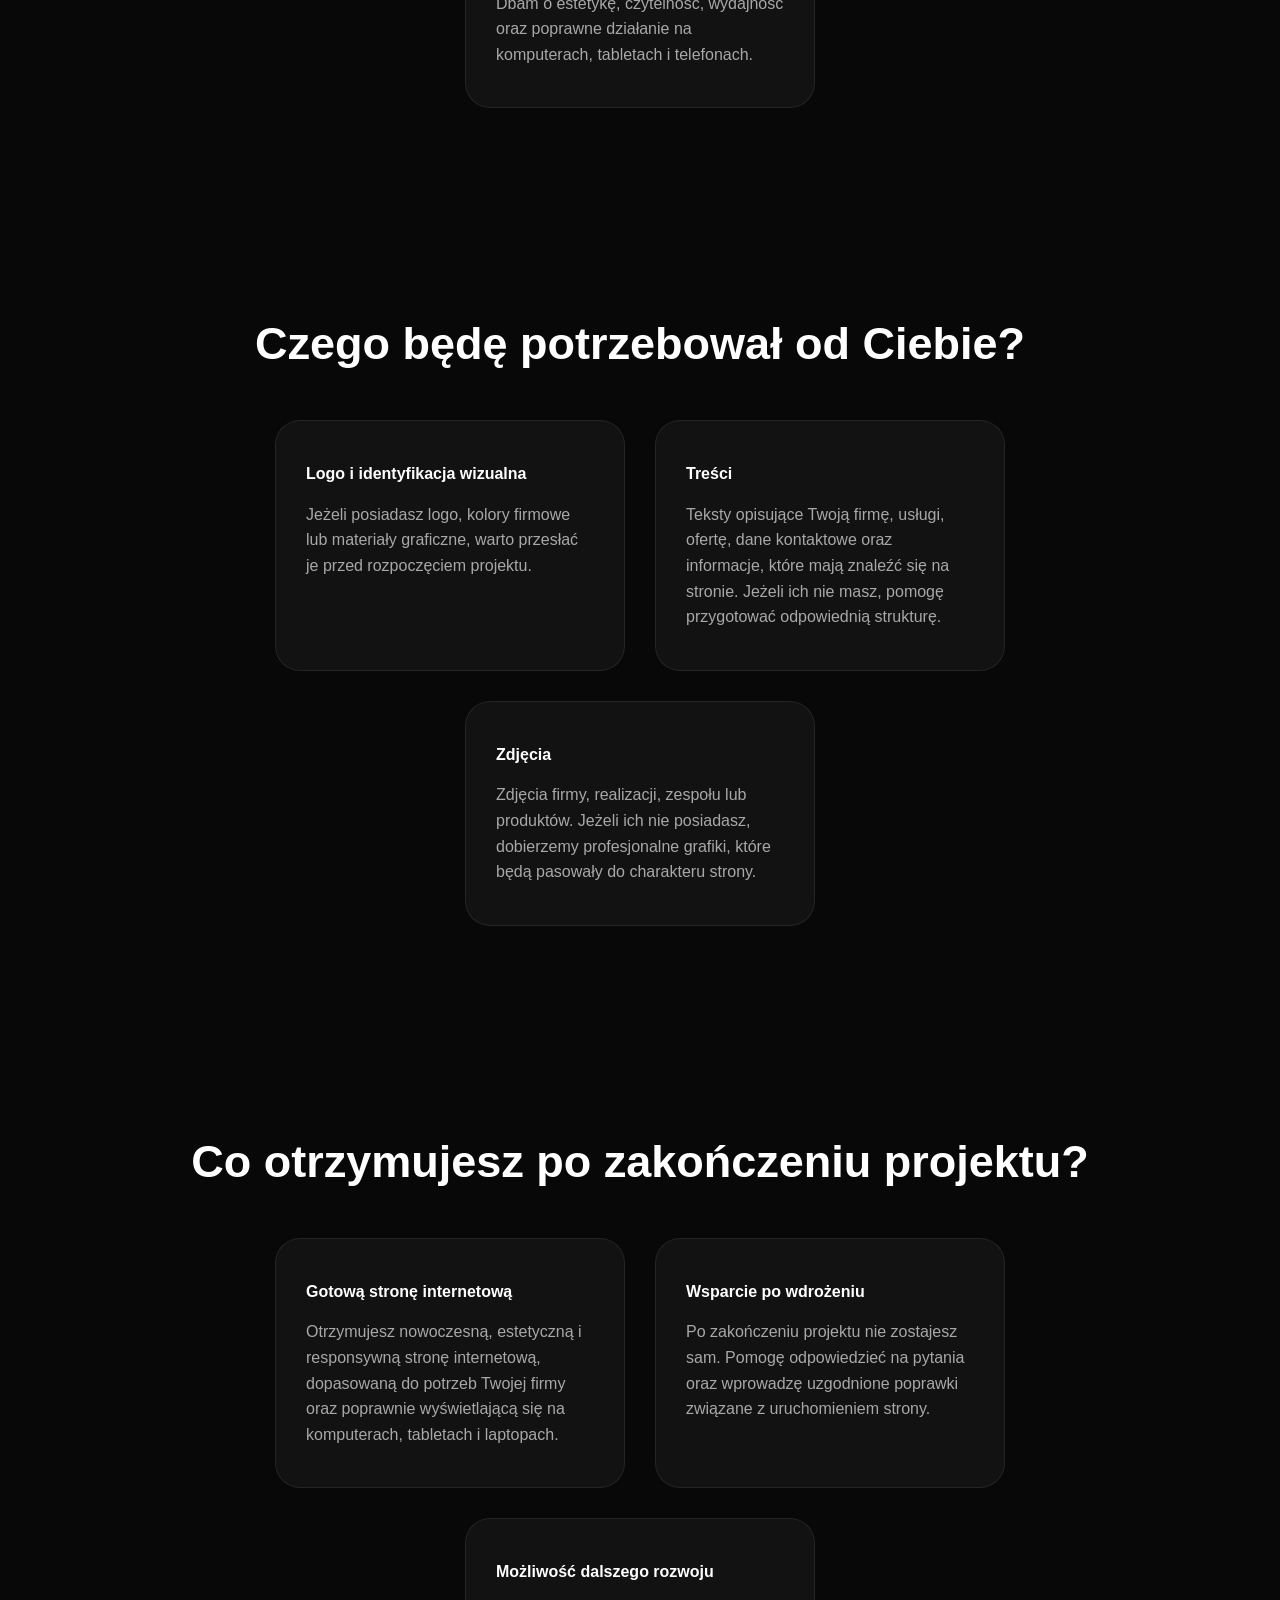
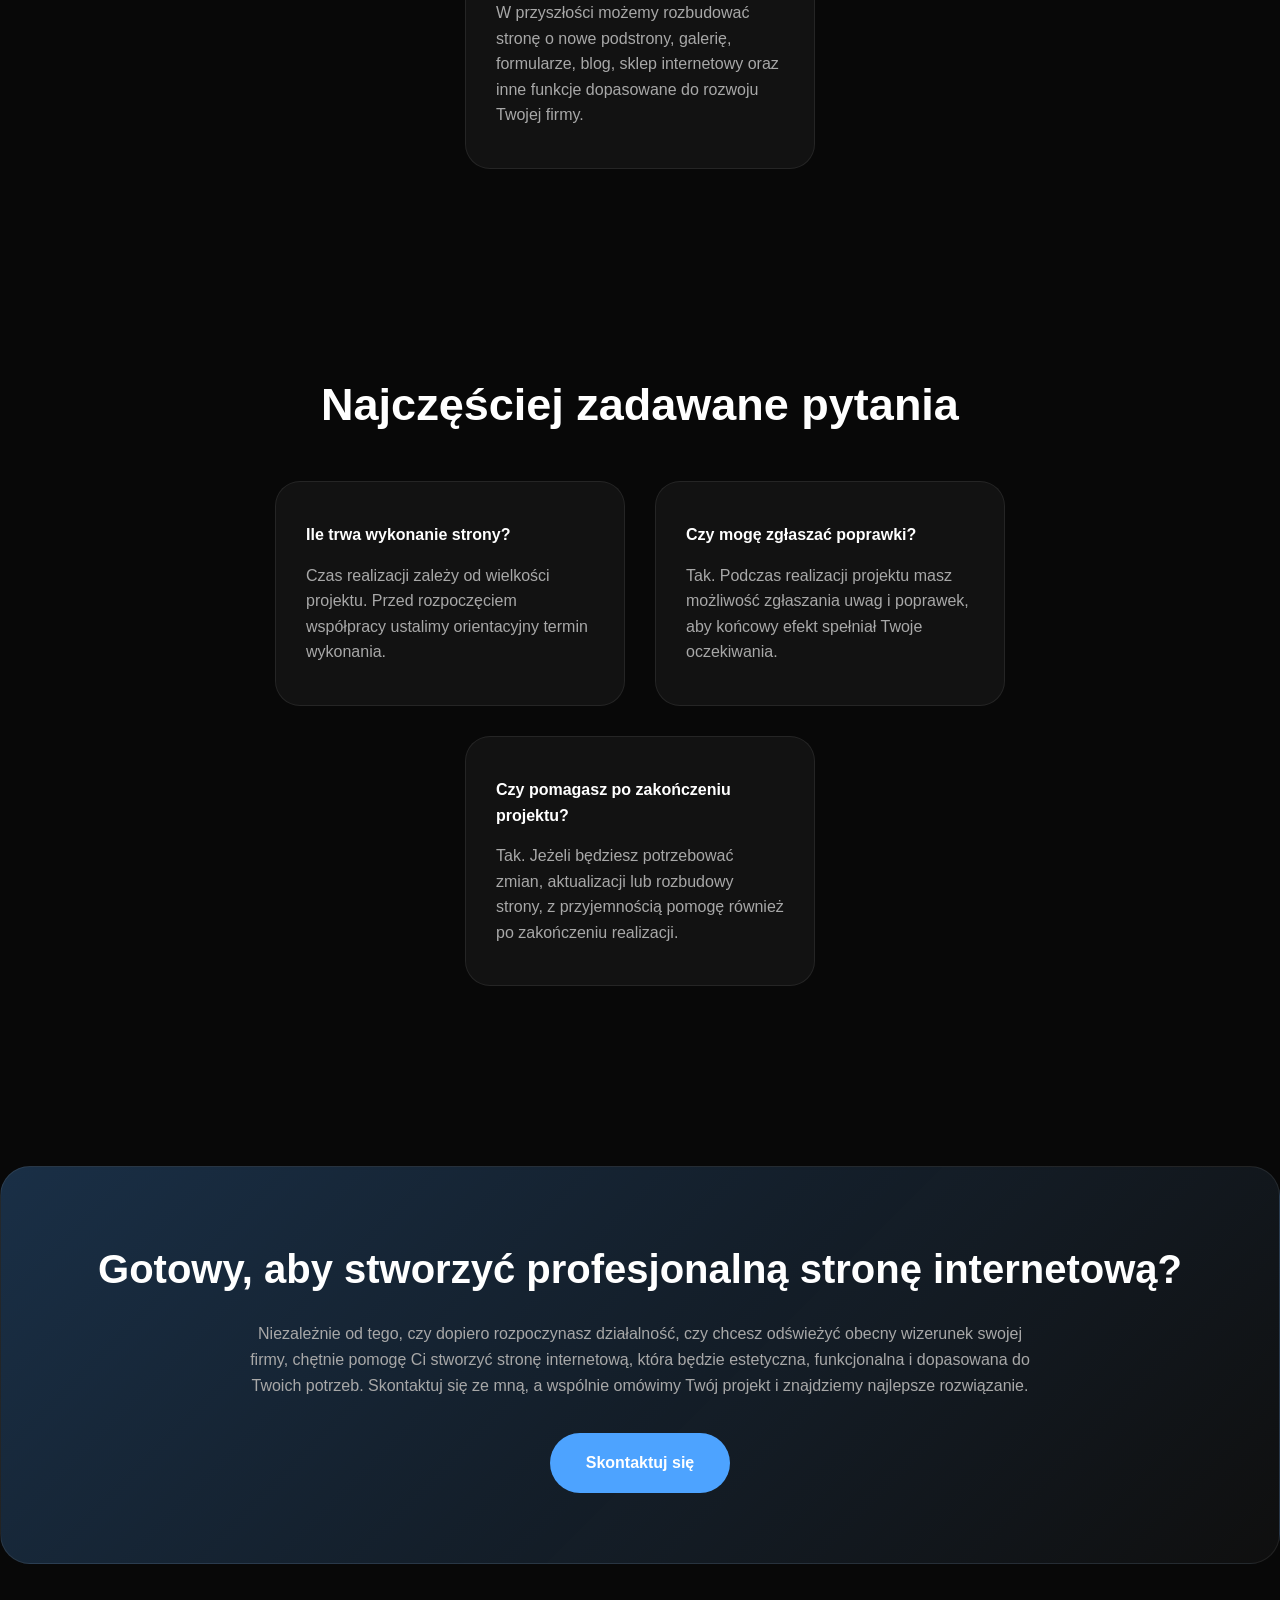
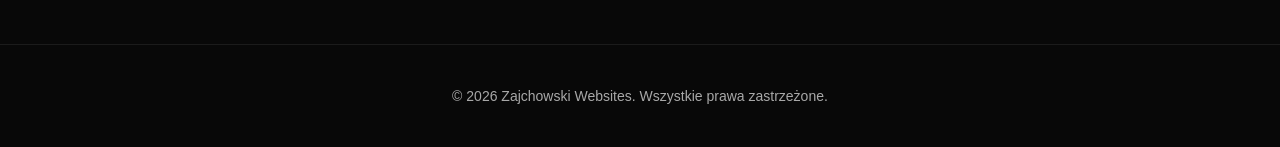
<file: wspolpraca.html>
<!DOCTYPE html>
<html lang="pl">
<head>
    <meta charset="UTF-8">
    <meta name="viewport" content="width=device-width, initial-scale=1.0">
    <title>Współpraca | Zajchowski Websites</title>
    <link rel="stylesheet" href="style.css">
</head>
<body>
    <header>
        <nav class="navbar">
            <div class="logo">
                <a href="index.html">
                    <img src="zajchowski websites.jpg" alt="Zajchowski Websites">
                </a>
            </div>
            <ul class="menu">
                <li><a href="index.html">Start</a></li>
                <li><a href="services.html">Usługi</a></li>
                <li><a href="wspolpraca.html">Współpraca</a></li>
                <li><a href="about.html">O mnie</a></li>
                <li><a href="contact.html">Kontakt</a></li>
            </ul>
        </nav>
    </header>

    <section class="page-header">
        <h1>
            Współpraca
        </h1>
        <p>
            Tworzenie strony internetowej nie musi być skomplikowane.
            Przeprowadzę Cię przez cały proces krok po kroku,
            dbając o przejrzystą komunikację i profesjonalną realizację.
        </p>
    </section>

    <section class="section">
        <h2>
            Jak wygląda współpraca?
        </h2>
        <p>
            Każdy projekt rozpoczynam od poznania Twojej firmy,
            celów oraz oczekiwań
            Dzięki temu mogę stworzyć stronę internetową,
            która będzie dopasowana do charakteru Twojej działalności i będzie skutecznie prezentowała Twoją markę.
            Podczas całego procesu pozostajemy w kontakcie,
            a wszystkie etapy realizacji są przejrzyste i zrozumiałe.
            Moim celem jest stworzenie strony,
            z której będziesz dumny i która będzie wspierać rozwój Twojej firmy.
        </p>
    </section>

    <section class="section">
        <h2>
            Proces współpracy
        </h2>
        <div class="cards">
            <div class="card">
                <h3>
                    1
                </h3>
                <h4>
                    Rozmowa i analiza
                </h4>
                <p>
                    Rozmawiamy o Twojej firmie,
                    poznaję Twoje oczekiwania,
                    grupę docelową oraz cele,
                    jakie ma spełniać nowa strona.
                    Na tym etapie odpowiadam również na wszystkie
                    pytania związane z realizacją.
                </p>
            </div>
            <div class="card">
                <h3>
                    2
                </h3>
                <h4>
                    Planowanie projektu
                </h4>
                <p>
                    Tworzę plan strony,
                    układ poszczególnych sekcji
                    oraz ustalam sposób prezentacji treści.
                    Każdy element projektowany jest 
                    z myślą o wygodzie użytkownika
                    i profesjonalnym wyglądzie.
                </p>
            </div>
            <div class="card">
                <h3>
                    3
                </h3>
                <h4>
                    Tworzenie strony
                </h4>
                <p>
                    Rozpoczynam kodowanie projektu.
                    Dbam o estetykę,
                    czytelność,
                    wydajność
                    oraz poprawne działanie
                    na komputerach,
                    tabletach
                    i telefonach.
                </p>
            </div>
        </div>
    </section>

    <section class="section">
        <h2>
            Czego będę potrzebował od Ciebie?
        </h2>
        <div class="cards">
            <div class="card">
                <h3>
                    Logo i identyfikacja wizualna
                </h3>
                <p>
                    Jeżeli posiadasz logo,
                    kolory firmowe lub materiały graficzne,
                    warto przesłać je przed rozpoczęciem projektu.
                </p>
            </div>
            <div class="card">
                <h3>
                    Treści
                </h3>
                <p>
                    Teksty opisujące Twoją firmę,
                    usługi,
                    ofertę,
                    dane kontaktowe
                    oraz informacje,
                    które mają znaleźć się na stronie.
                    Jeżeli ich nie masz,
                    pomogę przygotować odpowiednią strukturę.
                </p>
            </div>
            <div class="card">
                <h3>
                    Zdjęcia
                </h3>
                <p>
                    Zdjęcia firmy,
                    realizacji,
                    zespołu 
                    lub produktów.
                    Jeżeli ich nie posiadasz,
                    dobierzemy profesjonalne grafiki,
                    które będą pasowały do charakteru strony.
                </p>
            </div>
        </div>
    </section>

    <section class="section">
        <h2>
            Co otrzymujesz po zakończeniu projektu?
        </h2>
        <div class="cards">
            <div class="card">
                <h3>
                    Gotową stronę internetową
                </h3>
                <p>
                    Otrzymujesz nowoczesną, estetyczną i responsywną stronę internetową,
                    dopasowaną do potrzeb Twojej firmy oraz poprawnie wyświetlającą się
                    na komputerach, tabletach i laptopach.
                </p>
            </div>
            <div class="card">
                <h3>
                    Wsparcie po wdrożeniu
                </h3>
                <p>
                    Po zakończeniu projektu nie zostajesz sam.
                    Pomogę odpowiedzieć na pytania oraz wprowadzę 
                    uzgodnione poprawki związane z uruchomieniem strony.
                </p>
            </div>
            <div class="card">
                <h3>
                    Możliwość dalszego rozwoju
                </h3>
                <p>
                    W przyszłości możemy rozbudować stronę
                    o nowe podstrony, galerię, formularze,
                    blog, sklep internetowy oraz inne funkcje
                    dopasowane do rozwoju Twojej firmy.
                </p>
            </div>
        </div>
    </section>

    <section class="section">
        <h2>
            Najczęściej zadawane pytania
        </h2>
        <div class="cards">
            <div class="card">
                <h3>
                    Ile trwa wykonanie strony?
                </h3>
                <p>
                    Czas realizacji zależy od wielkości projektu.
                    Przed rozpoczęciem współpracy ustalimy
                    orientacyjny termin wykonania.
                </p>
            </div>
            <div class="card">
                <h3>
                    Czy mogę zgłaszać poprawki?
                </h3>
                <p>
                    Tak.
                    Podczas realizacji projektu masz możliwość 
                    zgłaszania uwag i poprawek,
                    aby końcowy efekt spełniał Twoje oczekiwania.
                </p>
            </div>
            <div class="card">
                <h3>
                    Czy pomagasz po zakończeniu projektu?
                </h3>
                <p>
                    Tak.
                    Jeżeli będziesz potrzebować zmian,
                    aktualizacji lub rozbudowy strony,
                    z przyjemnością pomogę również
                    po zakończeniu realizacji.
                </p>
            </div>
        </div>
    </section>

    <section class="cta">
        <h2>
            Gotowy, aby stworzyć profesjonalną stronę internetową?
        </h2>
        <p>
            Niezależnie od tego, czy dopiero rozpoczynasz działalność,
            czy chcesz odświeżyć obecny wizerunek swojej firmy,
            chętnie pomogę Ci stworzyć stronę internetową,
            która będzie estetyczna, funkcjonalna
            i dopasowana do Twoich potrzeb.
            Skontaktuj się ze mną,
            a wspólnie omówimy Twój projekt 
            i znajdziemy najlepsze rozwiązanie.
        </p>
        <a href="contact.html" class="button">
            Skontaktuj się
        </a>
    </section>

    <footer>
        <p>
            &copy; 2026 Zajchowski Websites. Wszystkie prawa zastrzeżone. 
        </p>
    </footer>
    
</body>
</html>
</file>
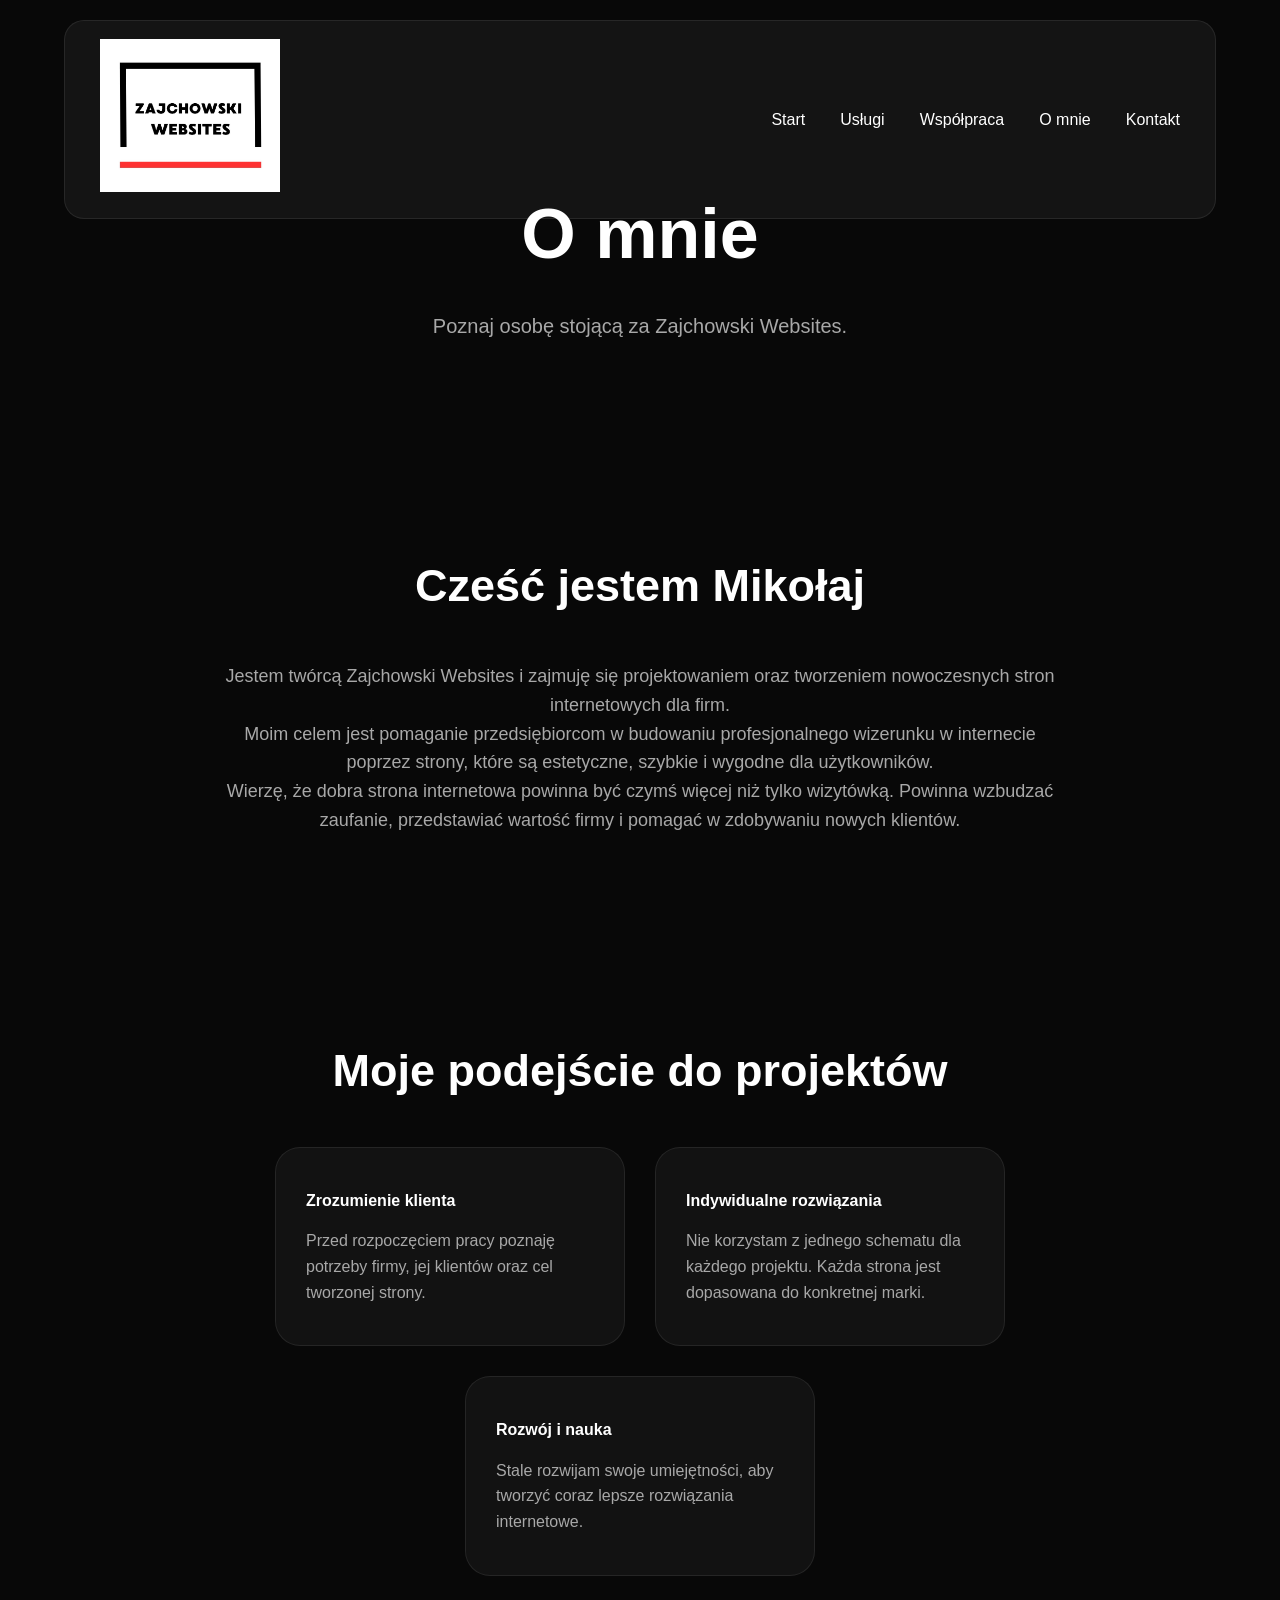
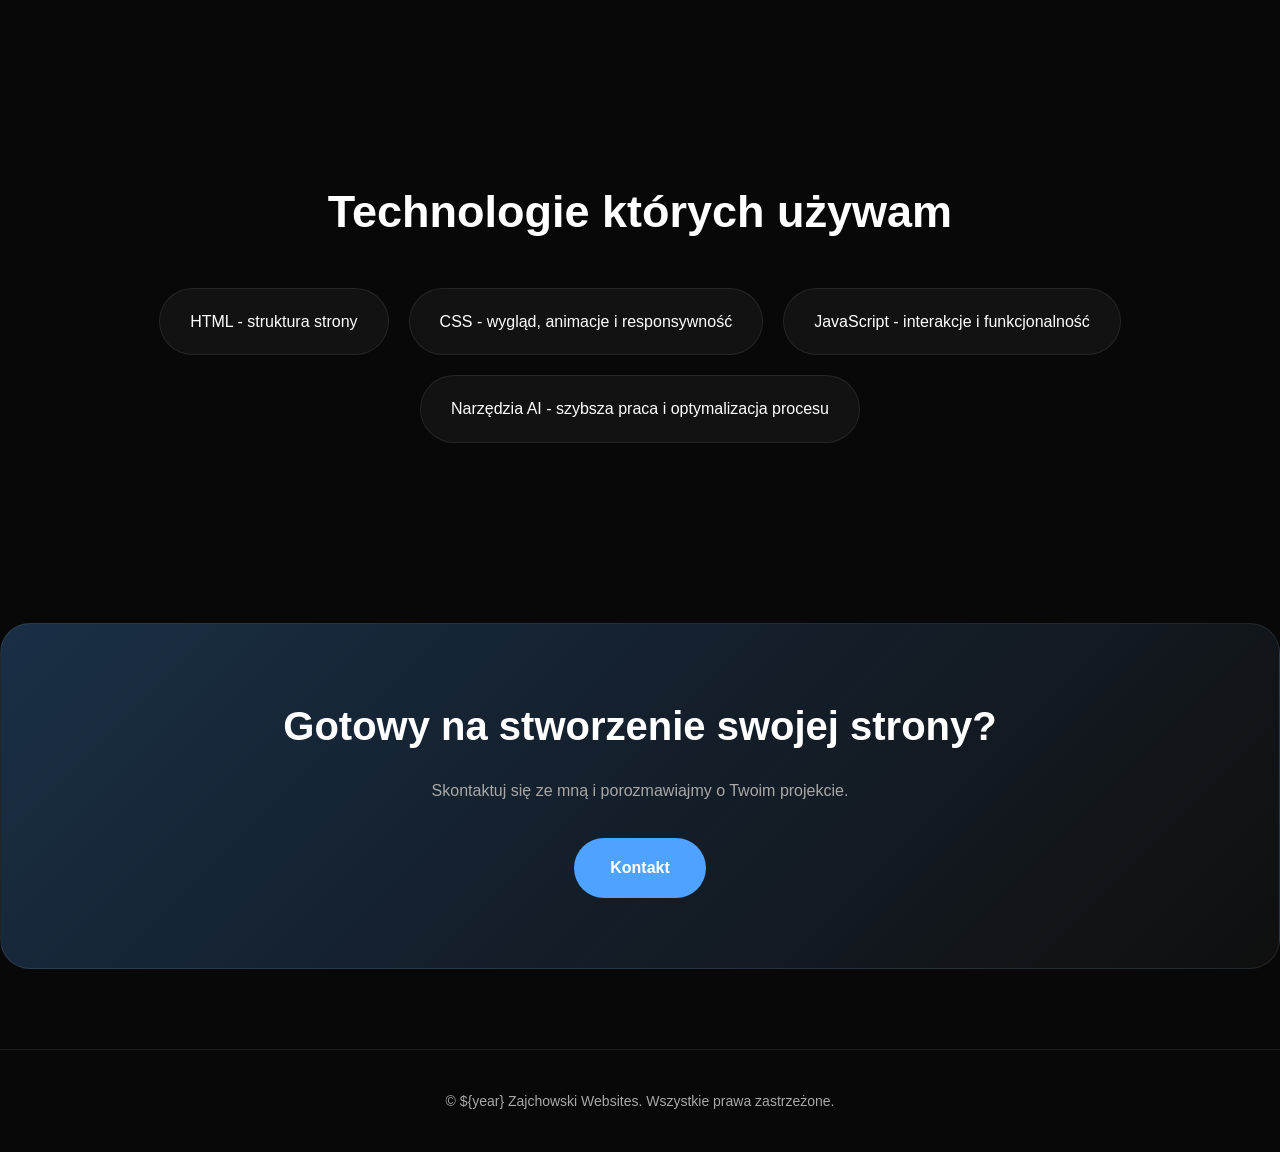
<file: zajchowski websites/about.html>
<!DOCTYPE html>
<html lang="pl">
<head>
    <meta charset="UTF-8">
    <meta name="viewport" content="width=device-width, initial-scale=1.0">
    <title>O mnie | Zajchowski Websites</title>
    <link rel="stylesheet" href="style.css">
</head>
<body>
    <header>
        <nav class="navbar">
            <div class="logo">
                <a href="index.html">
                <img src="zajchowski websites.jpg" alt="Zajchowski Websites">
                </a>
            </div>
            <ul class="menu">
                <li>
                    <a href="index.html">Start</a>
                </li>
                <li>
                    <a href="services.html">Usługi</a>
                </li>
                <li>
                    <a href="wspolpraca.html">Współpraca</a>
                </li>
                <li>
                    <a href="about.html">O mnie</a>
                </li>
                <li>
                    <a href="contact.html">Kontakt</a>
                </li>
            </ul>
        </nav>
    </header>


    <section class="page-header">
        <h1>
            O mnie
        </h1>
        <p>
            Poznaj osobę stojącą za Zajchowski Websites.
        </p>
    </section>
    <section class="section">
        <h2>
            Cześć jestem Mikołaj
        </h2>
        <p>
            Jestem twórcą Zajchowski Websites i zajmuję się
            projektowaniem oraz tworzeniem nowoczesnych stron
            internetowych dla firm.
        </p>
        <p>
            Moim celem jest pomaganie przedsiębiorcom
            w budowaniu profesjonalnego wizerunku w internecie
            poprzez strony, które są estetyczne, szybkie
            i wygodne dla użytkowników.
        </p>
        <p>
            Wierzę, że dobra strona internetowa powinna być czymś
            więcej niż tylko wizytówką.
            Powinna wzbudzać zaufanie, przedstawiać wartość firmy
            i pomagać w zdobywaniu nowych klientów.
        </p>
    </section>


    <section class="section">
        <h2>
            Moje podejście do projektów
        </h2>
        <div class="cards">
            <div class="card">
                <h3>
                    Zrozumienie klienta
                </h3>
                <p>
                    Przed rozpoczęciem pracy poznaję potrzeby firmy,
                    jej klientów oraz cel tworzonej strony.
                </p>
            </div>
            <div class="card">
                <h3>
                    Indywidualne rozwiązania
                </h3>
                <p>
                    Nie korzystam z jednego schematu dla każdego projektu. 
                    Każda strona jest dopasowana do konkretnej marki.
                </p>
            </div>
            <div class="card">
                <h3>
                    Rozwój i nauka
                </h3>
                <p>
                    Stale rozwijam swoje umiejętności,
                    aby tworzyć coraz lepsze rozwiązania internetowe.
                </p>
            </div>
        </div>
    </section>
    <section class="section">
        <h2>
            Technologie których używam
        </h2>
        <div class="tech">
            <p>
                HTML - struktura strony
            </p>
            <p>
                CSS - wygląd, animacje i responsywność
            </p>
           <p>
            JavaScript - interakcje i funkcjonalność
           </p> 
           <p>
            Narzędzia AI - szybsza praca i optymalizacja procesu
           </p>
        </div>
    </section>
    <section class="cta">
        <h2>
            Gotowy na stworzenie swojej strony?
        </h2>
        <p>
            Skontaktuj się ze mną i porozmawiajmy
            o Twoim projekcie.
        </p>
        <a href="contact.html" class="button">
            Kontakt
        </a>
    </section>




    <footer>
        <p>
            &copy; 2026 Zajchowski Websites. Wszystkie prawa zastrzeżone.
        </p>
    </footer>

    <script src="script.js"></script>
</body>
</html>
</file>
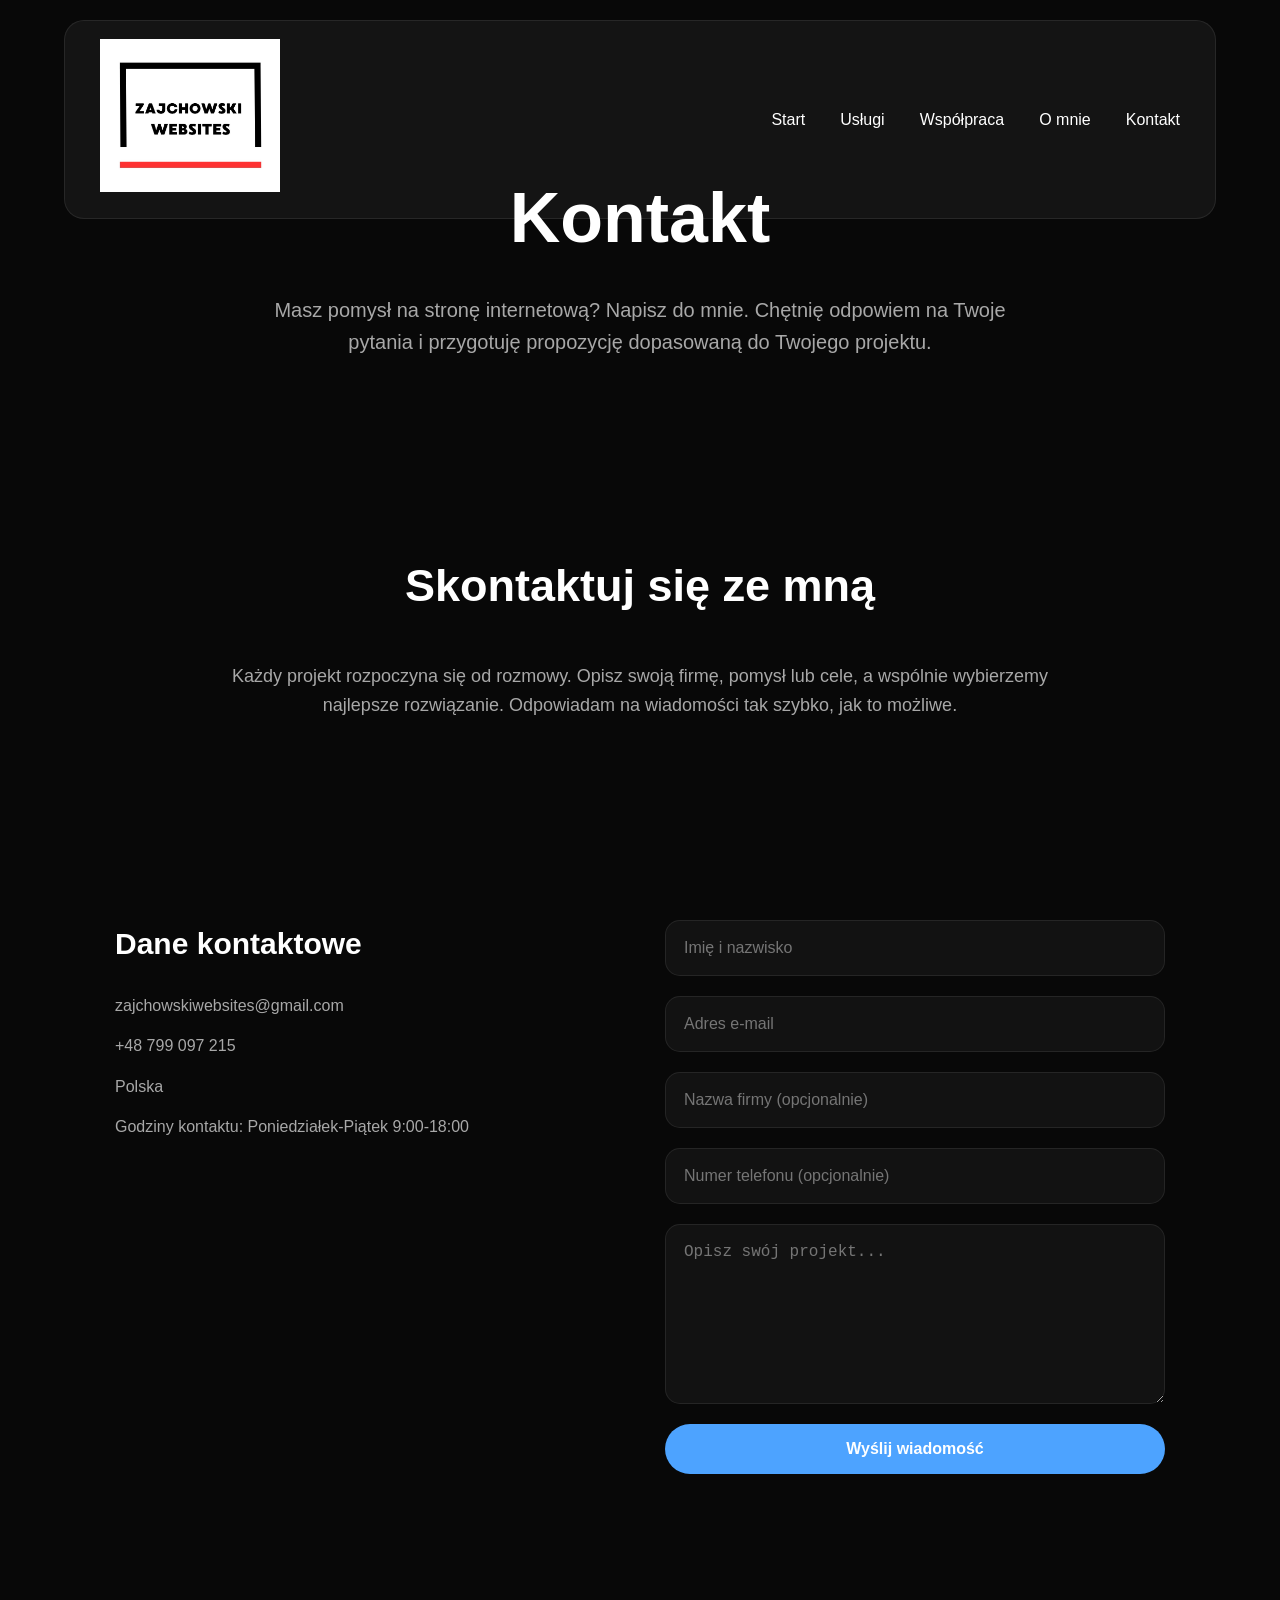
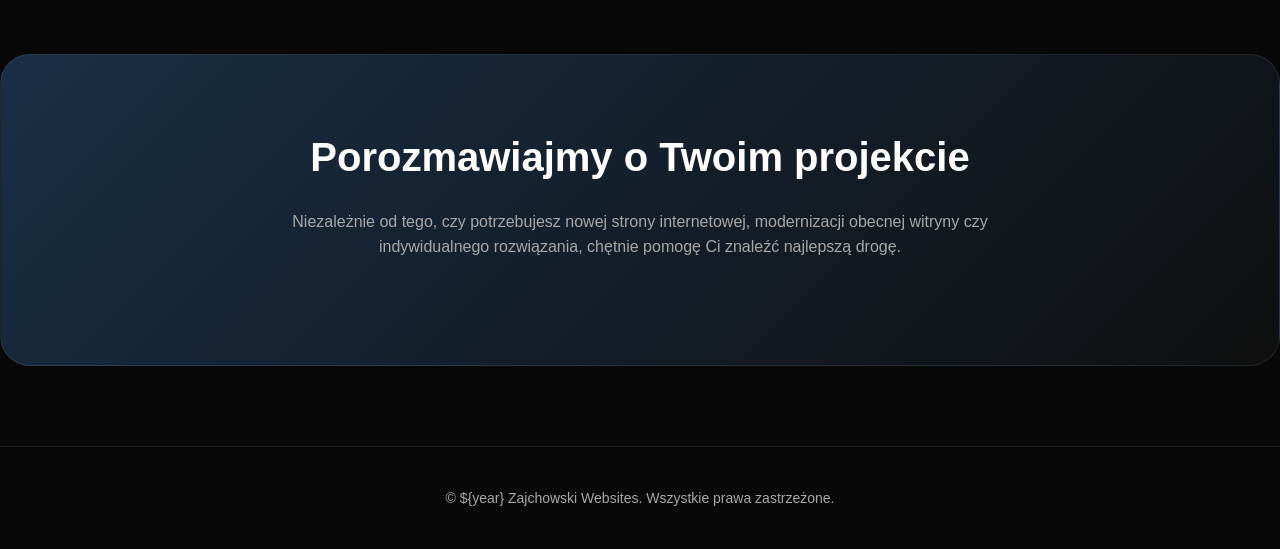
<file: zajchowski websites/contact.html>
<!DOCTYPE html>
<html lang="pl">
<head>
    <meta charset="UTF-8">
    <meta name="viewport" content="width=device-width, initial-scale=1.0">
    <title>Kontakt | Zajchowski Websites</title>
    <link rel="stylesheet" href="style.css">
</head>
<body>
    <header>
        <nav class="navbar">
            <div class="logo">
                <a href="index.html">
                    <img src="zajchowski websites.jpg" alt="Zajchowski Websites">
                </a>
            </div>
            <ul class="menu">
                <li><a href="index.html">Start</a></li>
                <li><a href="services.html">Usługi</a></li>
                <li><a href="wspolpraca.html">Współpraca</a></li>
                <li><a href="about.html">O mnie</a></li>
                <li><a href="contact.html">Kontakt</a></li>
            </ul>
        </nav>
    </header>

    <section class="page-header">
        <h1>Kontakt</h1>
        <p>
            Masz pomysł na stronę internetową?

            Napisz do mnie. Chętnię odpowiem na Twoje pytania
            i przygotuję propozycję dopasowaną do Twojego projektu.
        </p>
    </section>

    <section class="section">
        <h2>Skontaktuj się ze mną</h2>
        <p>
            Każdy projekt rozpoczyna się od rozmowy.
            Opisz swoją firmę, pomysł lub cele,
            a wspólnie wybierzemy najlepsze rozwiązanie.
            Odpowiadam na wiadomości tak szybko,
            jak to możliwe.
        </p>
    </section>

    <section class="contact-container">
        <div class="contact-info">
            <h3>Dane kontaktowe</h3>
            <p>
                zajchowskiwebsites@gmail.com
            </p>
            <p>
                +48 799 097 215
            </p>
            <p>
                Polska
            </p>
            <p>
                Godziny kontaktu:
                Poniedziałek-Piątek
                9:00-18:00
            </p>
        </div>

        <div class="contact-form">
            <form action="https://formspree.io/f/mqernvkg" method="POST">
                <input
                type="text"
                name="name"
                placeholder="Imię i nazwisko"
                required>
                <input
                type="email"
                name="email"
                placeholder="Adres e-mail"
                required>
                <input
                type="text"
                name="company"
                placeholder="Nazwa firmy (opcjonalnie)">
                <input
                type="tel"
                name="phone"
                placeholder="Numer telefonu (opcjonalnie)">
                <textarea
                name="message"
                placeholder="Opisz swój projekt..."
                required></textarea>
                <button type="submit">
                    Wyślij wiadomość
                </button>
            </form>
        </div>
    </section>

    <section class="cta">
        <h2>
            Porozmawiajmy o Twoim projekcie
        </h2>
        <p>
            Niezależnie od tego,
            czy potrzebujesz nowej strony internetowej,
            modernizacji obecnej witryny
            czy indywidualnego rozwiązania,
            chętnie pomogę Ci znaleźć najlepszą drogę.
        </p>
    </section>

    <footer>
        <p>
            &copy; 2026 Zajchowski Websites. Wszystkie prawa zastrzeżone.
        </p>
    </footer>
    <script src="script.js"></script>
    
</body>
</html>
</file>
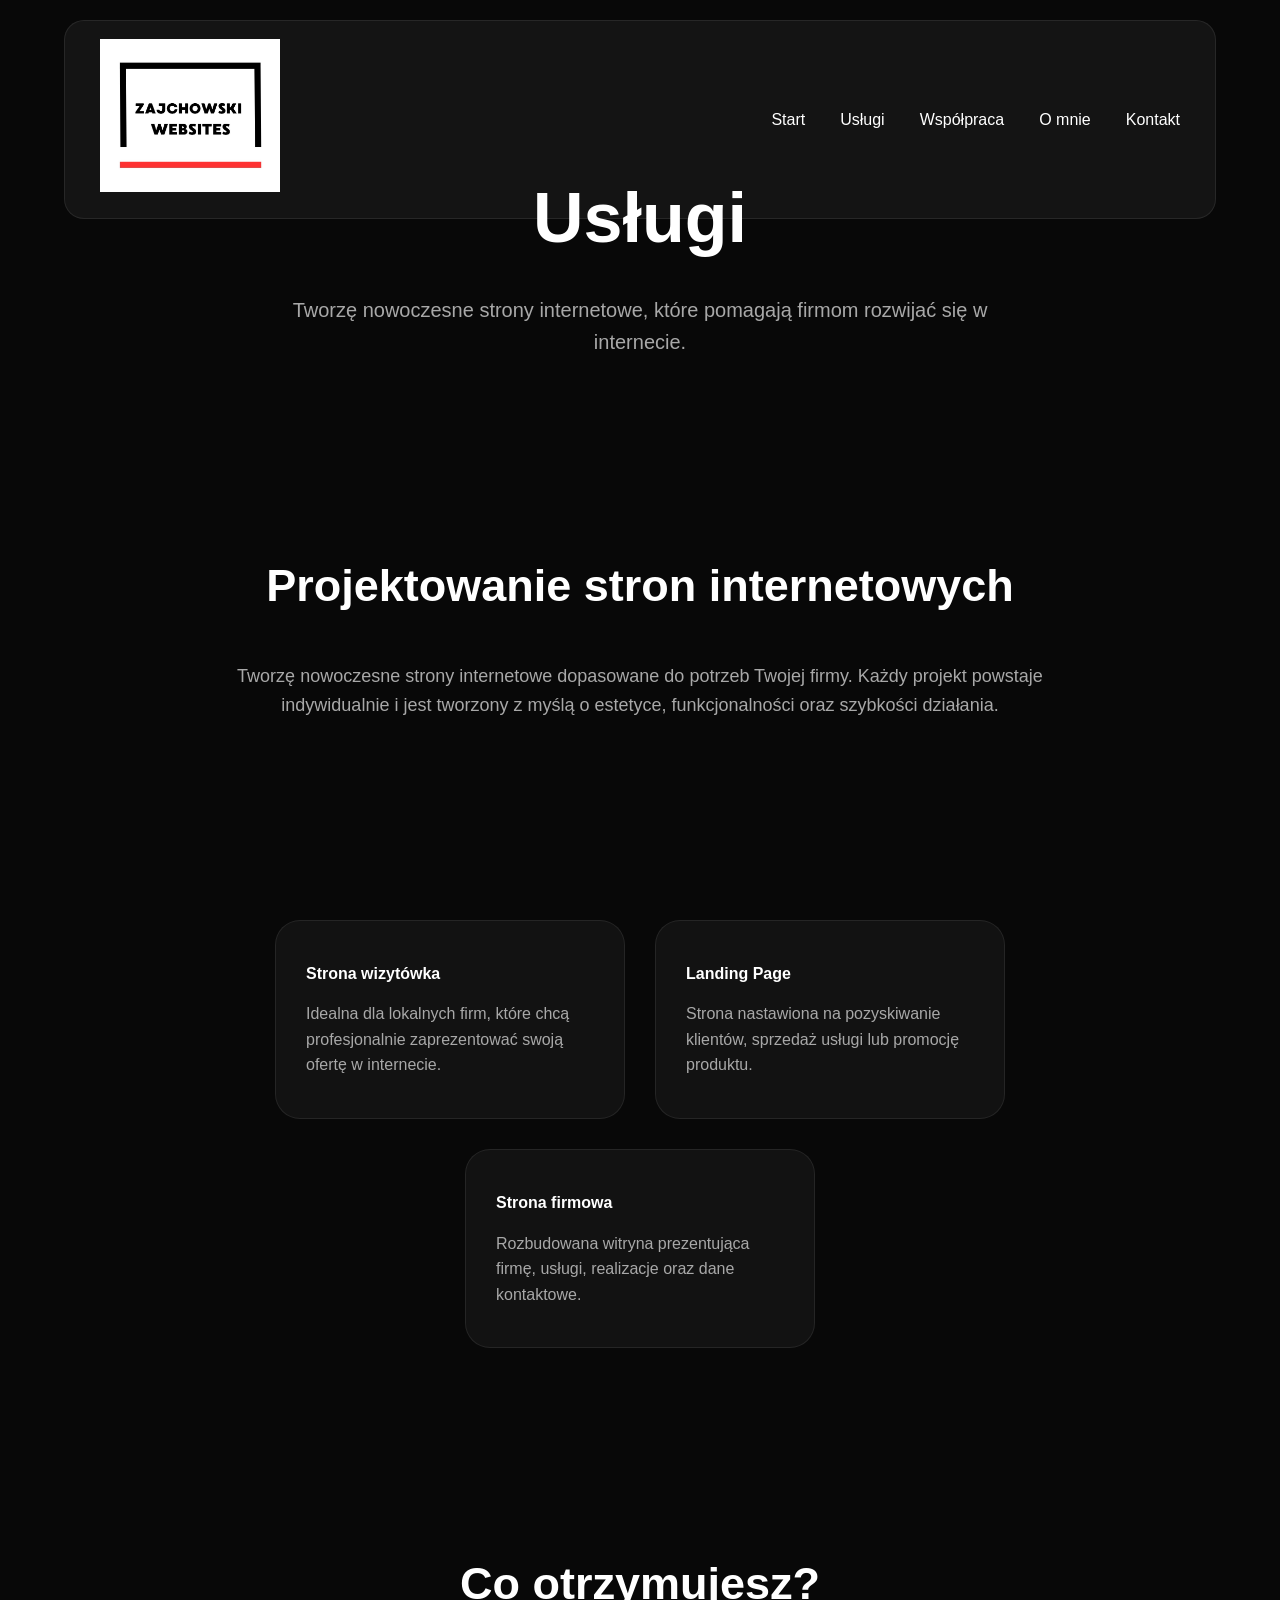
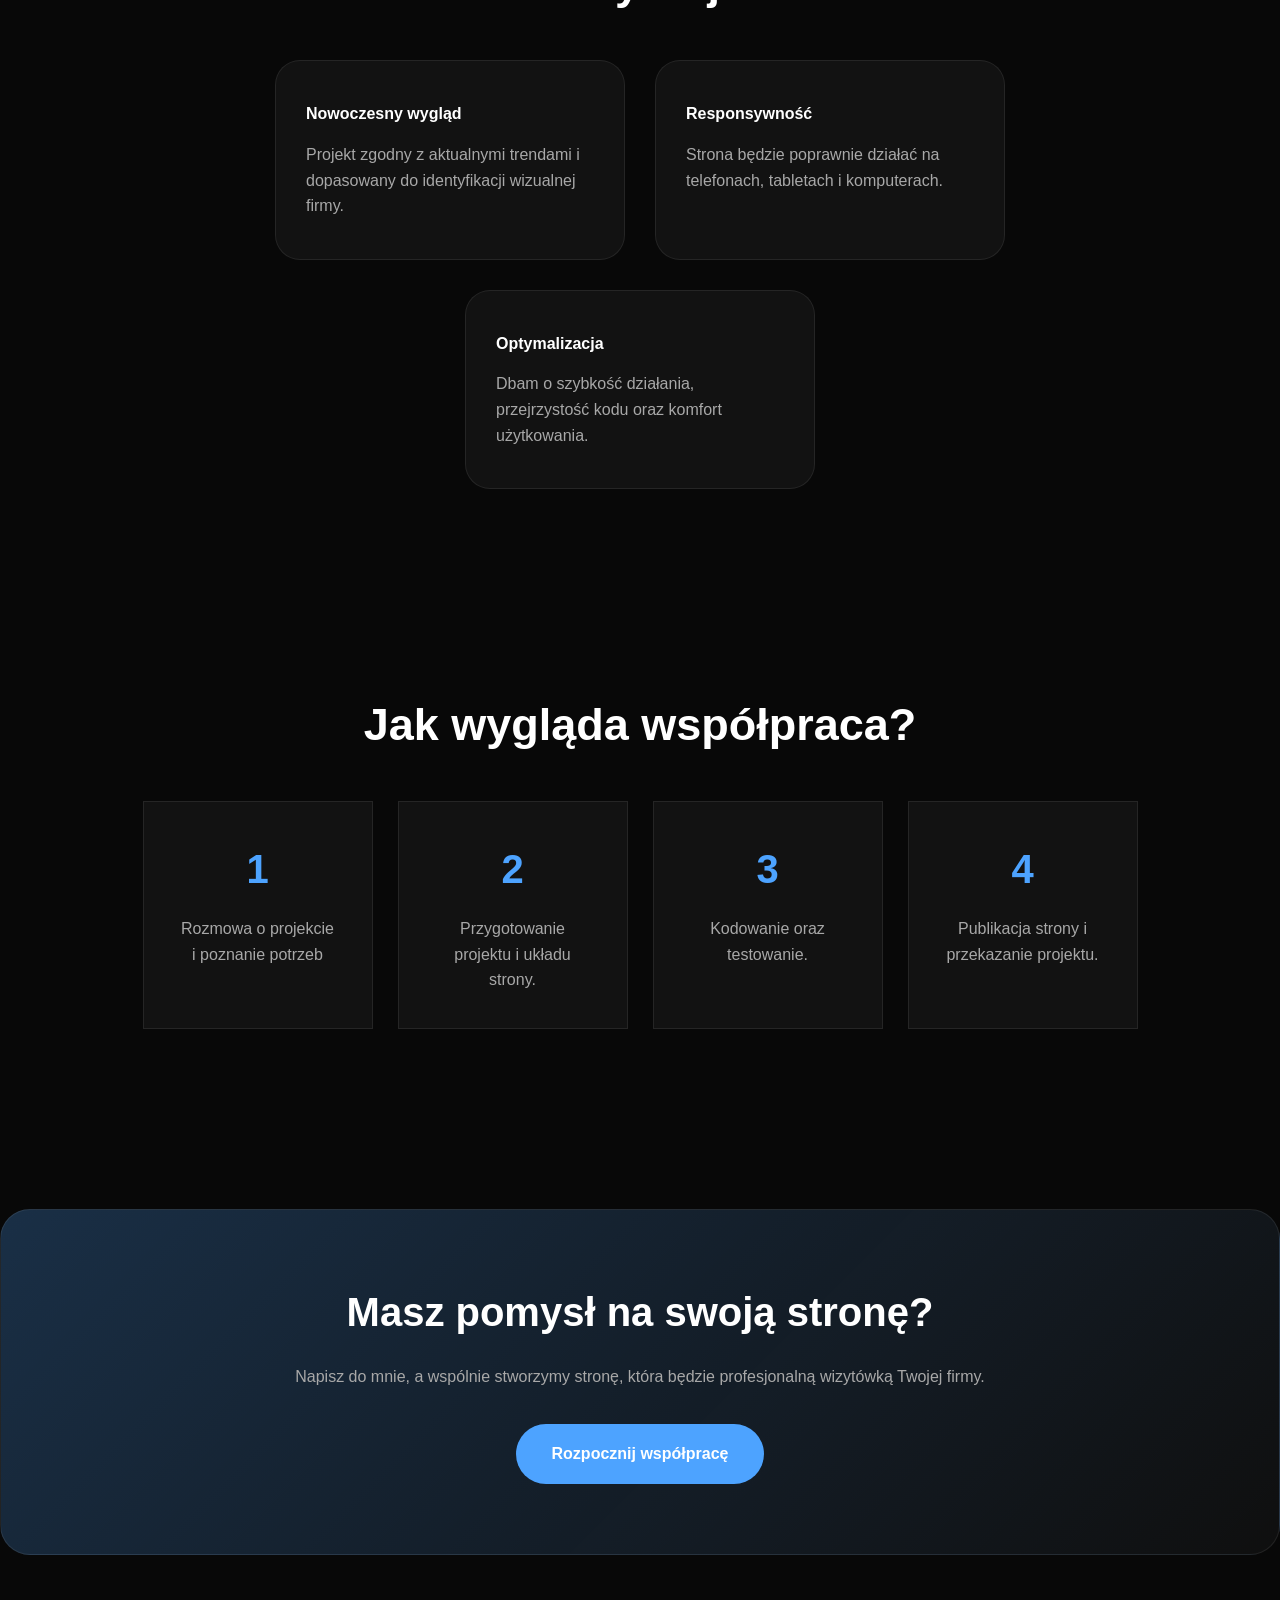
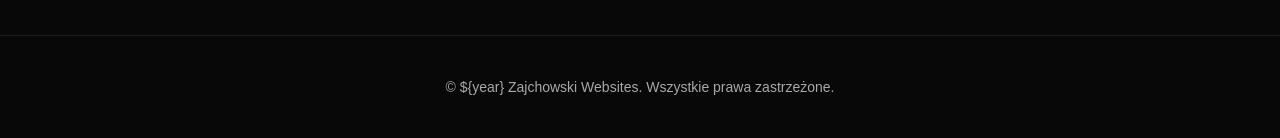
<file: zajchowski websites/services.html>
<!DOCTYPE html>
<html lang="pl">
<head>
    <meta charset="UTF-8">
    <meta name="viewport" content="width=device-width, initial-scale=1.0">
    <title>Usługi | Zajchowski Websites</title>
    <link rel="stylesheet" href="style.css">
</head>
<body>
    <header>
        <nav class="navbar">
            <div class="logo">
                <a href="index.html">
                <img src="zajchowski websites.jpg" alt="Zajchowski Websites">
                </a>
            </div>
            <ul class="menu">
                <li><a href="index.html">Start</a></li>
                <li><a href="services.html">Usługi</a></li>
                <li><a href="wspolpraca.html">Współpraca</a></li>
                <li><a href="about.html">O mnie</a></li>
                <li><a href="contact.html">Kontakt</a></li>
            </ul>
        </nav>
    </header>


    <section class="page-header">
        <h1>Usługi</h1>
        <p>
            Tworzę nowoczesne strony internetowe,
            które pomagają firmom rozwijać się w internecie.
        </p>
    </section>


    <section class="section">
        <h2>Projektowanie stron internetowych</h2>
        <p>
            Tworzę nowoczesne strony internetowe dopasowane
            do potrzeb Twojej firmy.
            Każdy projekt powstaje indywidualnie
            i jest tworzony z myślą o estetyce,
            funkcjonalności oraz szybkości działania.
        </p>
    </section>


    <section class="section">
        <div class="cards">
            <div class="card">
                <h3>Strona wizytówka</h3>
                <p>
                    Idealna dla lokalnych firm,
                    które chcą profesjonalnie zaprezentować
                    swoją ofertę w internecie.
                </p>
            </div>


            <div class="card">
                <h3>Landing Page</h3>
                <p>
                    Strona nastawiona na pozyskiwanie klientów,
                    sprzedaż usługi lub promocję produktu.
                </p>
            </div>


            <div class="card">
                <h3>Strona firmowa</h3>
                <p>
                    Rozbudowana witryna prezentująca
                    firmę, usługi, realizacje oraz dane kontaktowe.
                </p>
            </div>
        </div>
    </section>

    <section class="section">
        <h2>Co otrzymujesz?</h2>
        <div class="cards">
            <div class="card">
                <h3>Nowoczesny wygląd</h3>
                <p>
                    Projekt zgodny z aktualnymi trendami
                    i dopasowany do identyfikacji wizualnej firmy.
                </p>
            </div>

            <div class="card">
                <h3>Responsywność</h3>
                <p>
                    Strona będzie poprawnie działać
                    na telefonach, tabletach i komputerach.
                </p>
            </div>

            <div class="card">
                <h3>Optymalizacja</h3>
                <p>
                    Dbam o szybkość działania,
                    przejrzystość kodu
                    oraz komfort użytkowania.
                </p>
            </div>
        </div>
    </section>


    <section class="section">
        <h2>Jak wygląda współpraca?</h2>
        <div class="process">
            <div>
                <h3>1</h3>
                <p>
                    Rozmowa o projekcie
                    i poznanie potrzeb
                </p>
            </div>
            <div>
                <h3>2</h3>
                <p>
                    Przygotowanie projektu
                    i układu strony.
                </p>
            </div>
            <div>
                <h3>3</h3>
                <p>
                    Kodowanie oraz testowanie.
                </p>
            </div>
            <div>
                <h3>4</h3>
                <p>
                    Publikacja strony
                    i przekazanie projektu.
                </p>
            </div>
        </div>
    </section>

    <section class="cta">
        <h2>
            Masz pomysł na swoją stronę?
        </h2>
        <p>
            Napisz do mnie,
            a wspólnie stworzymy stronę,
            która będzie profesjonalną wizytówką
            Twojej firmy.
        </p>
        <a href="contact.html" class="button">
            Rozpocznij współpracę
        </a>
    </section>
    
    <footer>
        <p>
            &copy; 2026 Zajchowski Websites. Wszystkie prawa zastrzeżone.
        </p>
    </footer>

    <script src="script.js"></script>

</body>
</html>
</file>
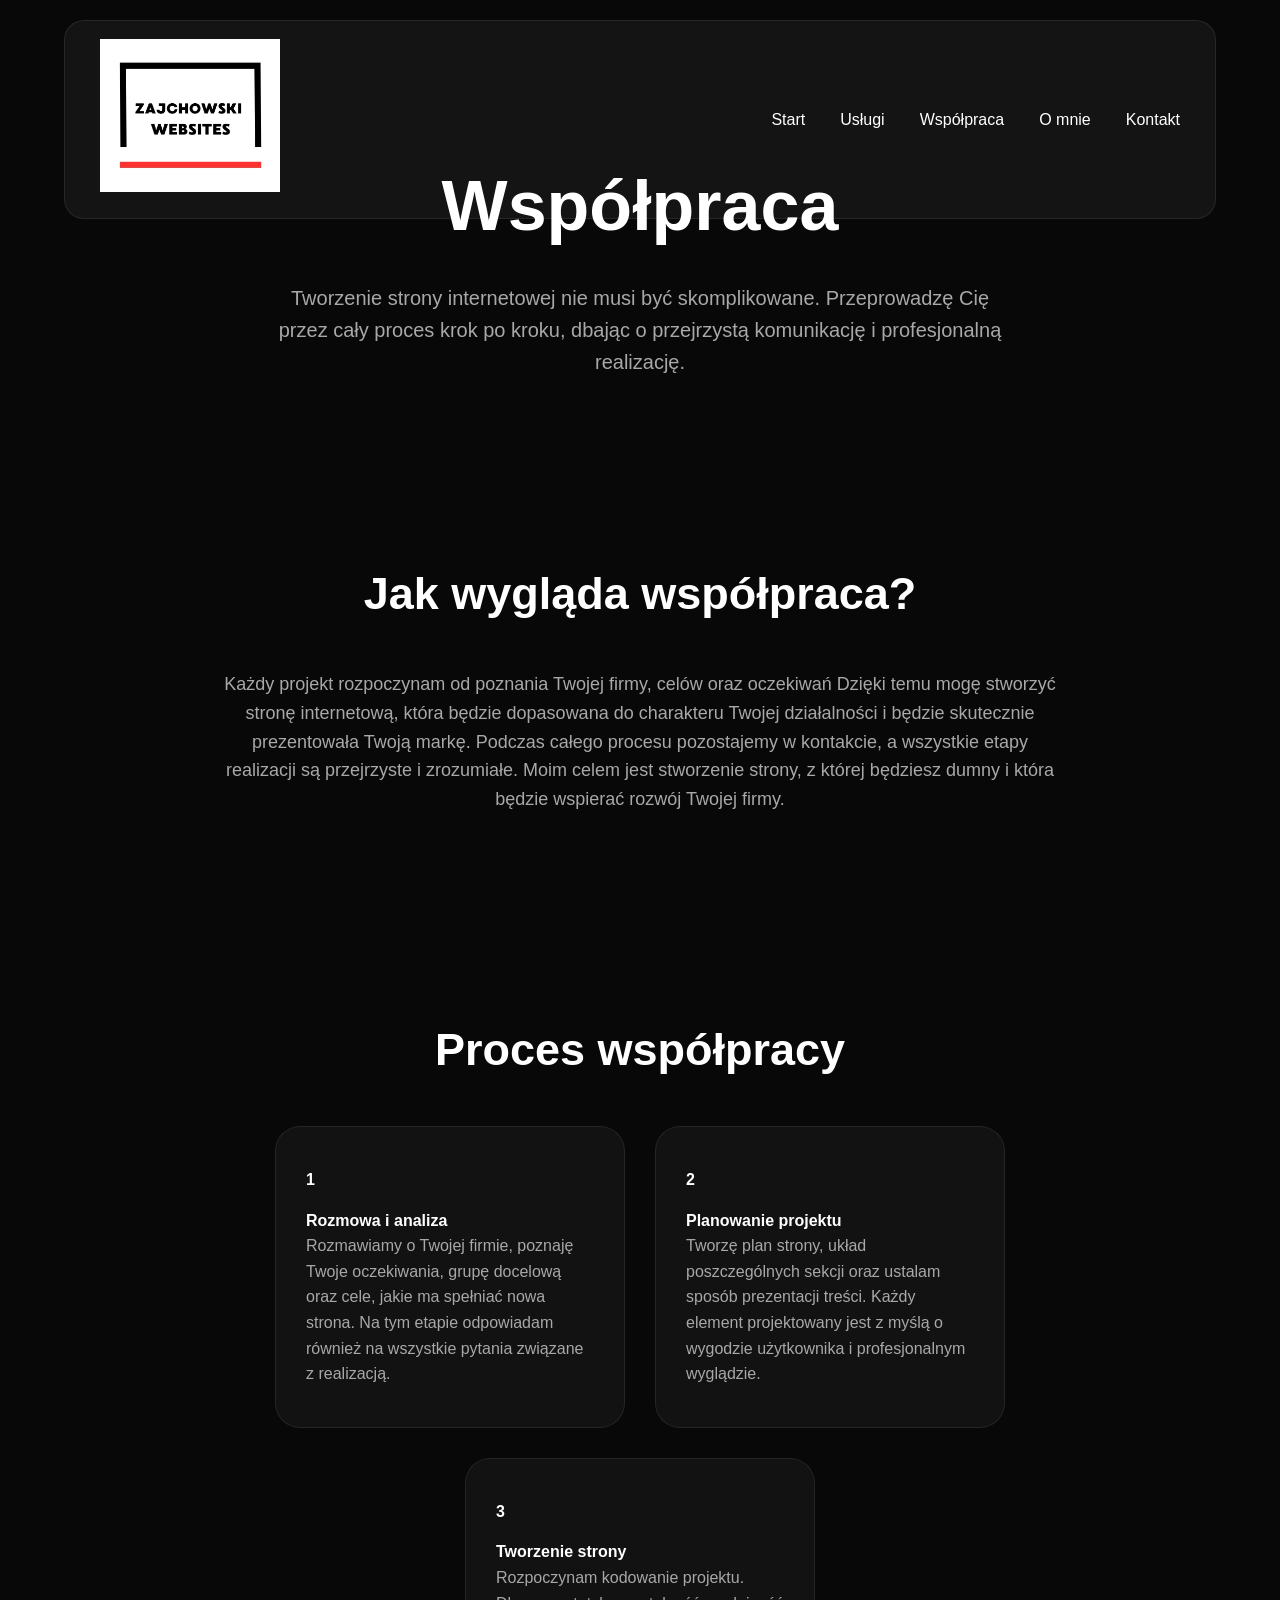
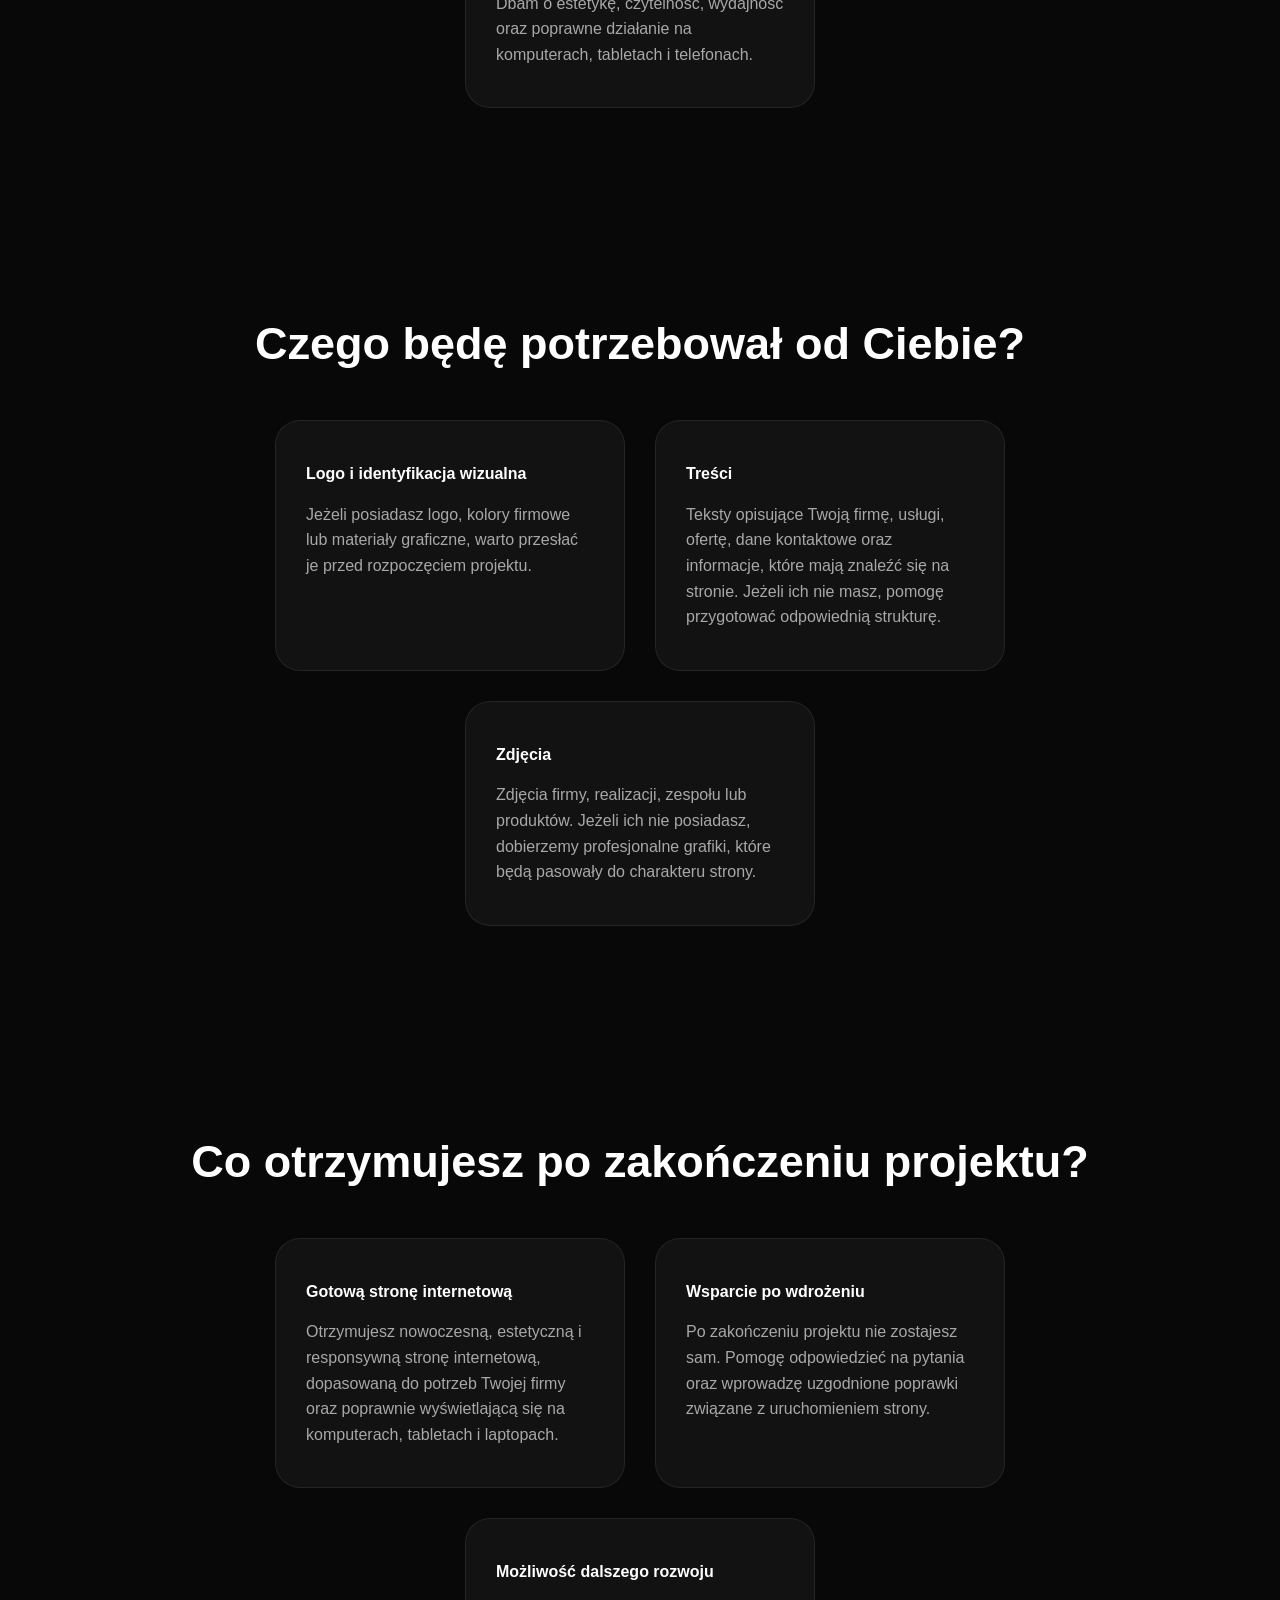
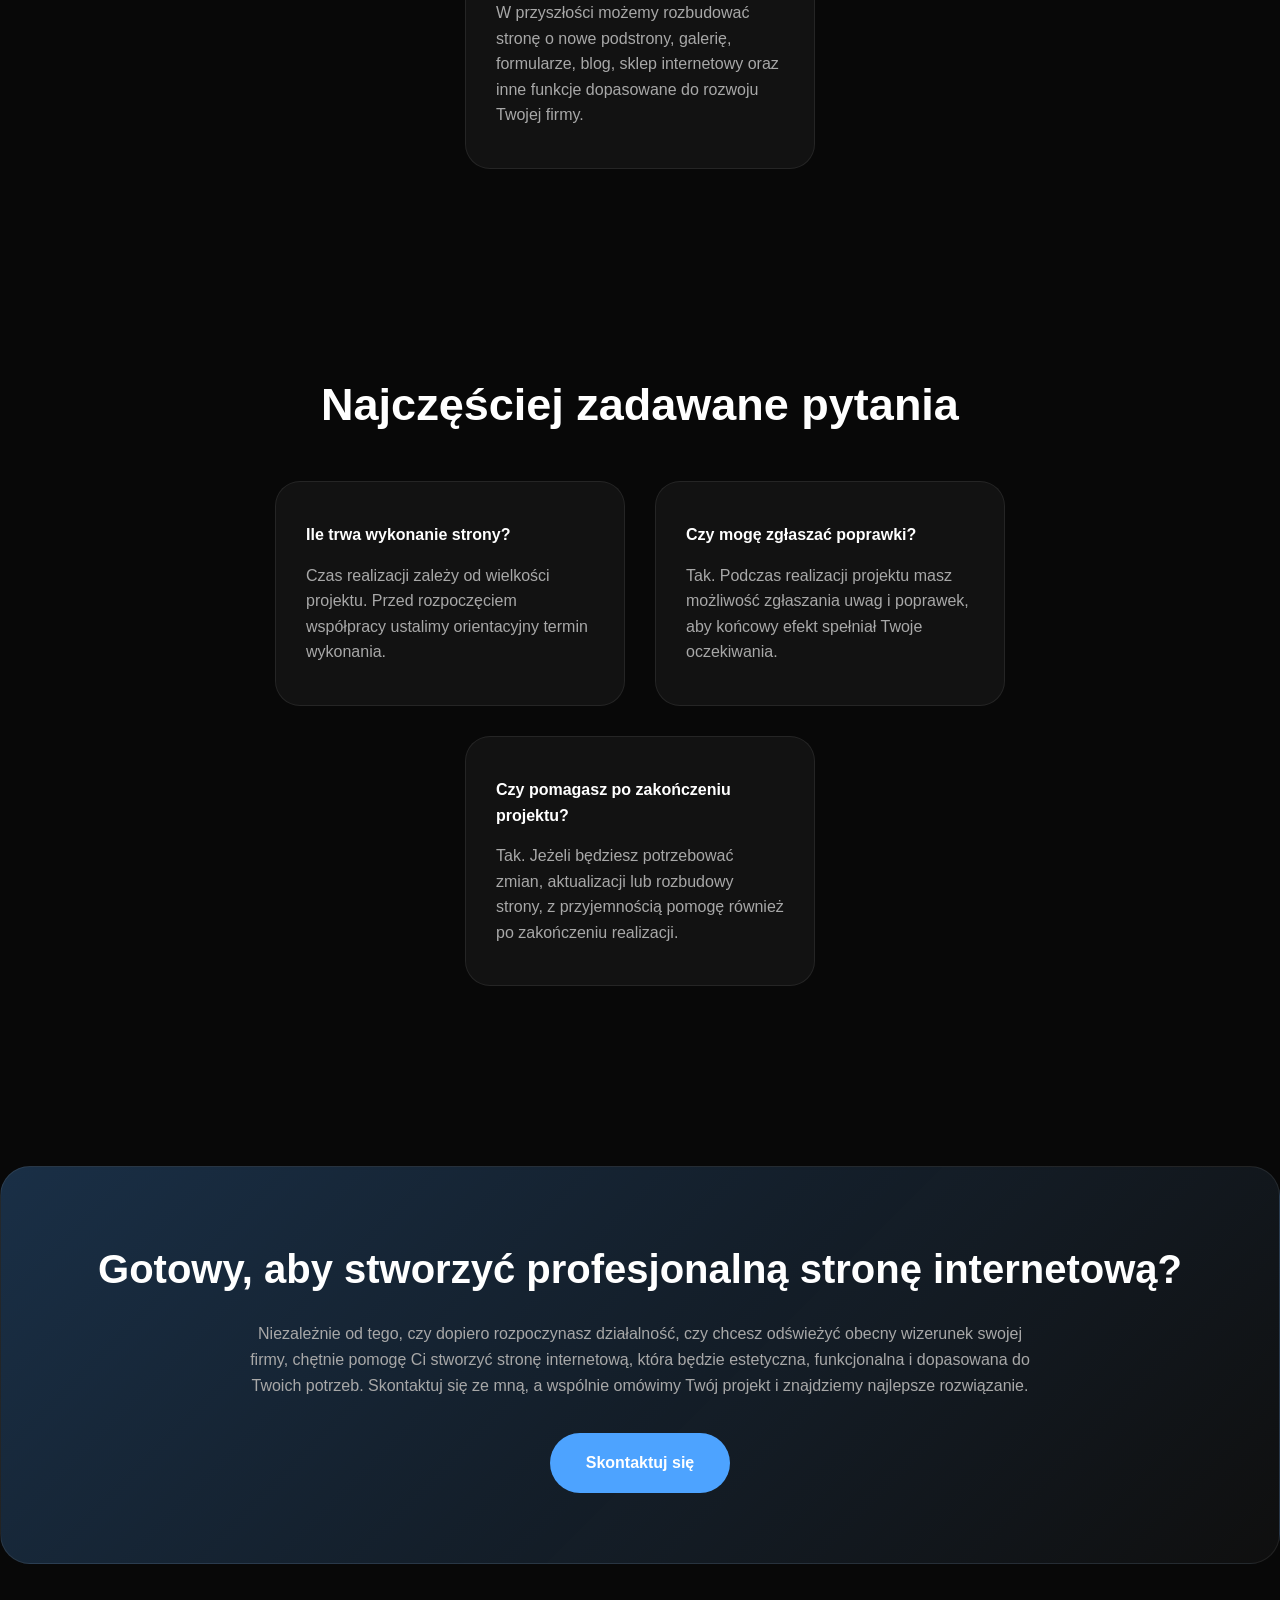
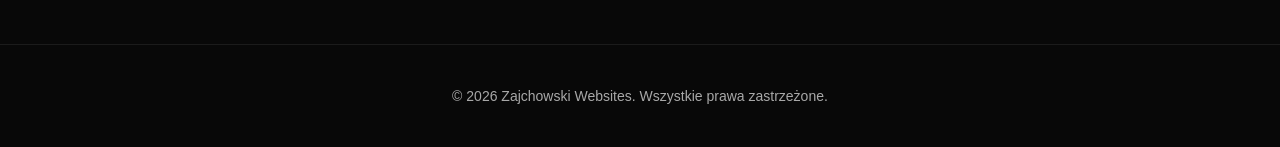
<file: zajchowski websites/wspolpraca.html>
<!DOCTYPE html>
<html lang="pl">
<head>
    <meta charset="UTF-8">
    <meta name="viewport" content="width=device-width, initial-scale=1.0">
    <title>Współpraca | Zajchowski Websites</title>
    <link rel="stylesheet" href="style.css">
</head>
<body>
    <header>
        <nav class="navbar">
            <div class="logo">
                <a href="index.html">
                    <img src="zajchowski websites.jpg" alt="Zajchowski Websites">
                </a>
            </div>
            <ul class="menu">
                <li><a href="index.html">Start</a></li>
                <li><a href="services.html">Usługi</a></li>
                <li><a href="wspolpraca.html">Współpraca</a></li>
                <li><a href="about.html">O mnie</a></li>
                <li><a href="contact.html">Kontakt</a></li>
            </ul>
        </nav>
    </header>

    <section class="page-header">
        <h1>
            Współpraca
        </h1>
        <p>
            Tworzenie strony internetowej nie musi być skomplikowane.
            Przeprowadzę Cię przez cały proces krok po kroku,
            dbając o przejrzystą komunikację i profesjonalną realizację.
        </p>
    </section>

    <section class="section">
        <h2>
            Jak wygląda współpraca?
        </h2>
        <p>
            Każdy projekt rozpoczynam od poznania Twojej firmy,
            celów oraz oczekiwań
            Dzięki temu mogę stworzyć stronę internetową,
            która będzie dopasowana do charakteru Twojej działalności i będzie skutecznie prezentowała Twoją markę.
            Podczas całego procesu pozostajemy w kontakcie,
            a wszystkie etapy realizacji są przejrzyste i zrozumiałe.
            Moim celem jest stworzenie strony,
            z której będziesz dumny i która będzie wspierać rozwój Twojej firmy.
        </p>
    </section>

    <section class="section">
        <h2>
            Proces współpracy
        </h2>
        <div class="cards">
            <div class="card">
                <h3>
                    1
                </h3>
                <h4>
                    Rozmowa i analiza
                </h4>
                <p>
                    Rozmawiamy o Twojej firmie,
                    poznaję Twoje oczekiwania,
                    grupę docelową oraz cele,
                    jakie ma spełniać nowa strona.
                    Na tym etapie odpowiadam również na wszystkie
                    pytania związane z realizacją.
                </p>
            </div>
            <div class="card">
                <h3>
                    2
                </h3>
                <h4>
                    Planowanie projektu
                </h4>
                <p>
                    Tworzę plan strony,
                    układ poszczególnych sekcji
                    oraz ustalam sposób prezentacji treści.
                    Każdy element projektowany jest 
                    z myślą o wygodzie użytkownika
                    i profesjonalnym wyglądzie.
                </p>
            </div>
            <div class="card">
                <h3>
                    3
                </h3>
                <h4>
                    Tworzenie strony
                </h4>
                <p>
                    Rozpoczynam kodowanie projektu.
                    Dbam o estetykę,
                    czytelność,
                    wydajność
                    oraz poprawne działanie
                    na komputerach,
                    tabletach
                    i telefonach.
                </p>
            </div>
        </div>
    </section>

    <section class="section">
        <h2>
            Czego będę potrzebował od Ciebie?
        </h2>
        <div class="cards">
            <div class="card">
                <h3>
                    Logo i identyfikacja wizualna
                </h3>
                <p>
                    Jeżeli posiadasz logo,
                    kolory firmowe lub materiały graficzne,
                    warto przesłać je przed rozpoczęciem projektu.
                </p>
            </div>
            <div class="card">
                <h3>
                    Treści
                </h3>
                <p>
                    Teksty opisujące Twoją firmę,
                    usługi,
                    ofertę,
                    dane kontaktowe
                    oraz informacje,
                    które mają znaleźć się na stronie.
                    Jeżeli ich nie masz,
                    pomogę przygotować odpowiednią strukturę.
                </p>
            </div>
            <div class="card">
                <h3>
                    Zdjęcia
                </h3>
                <p>
                    Zdjęcia firmy,
                    realizacji,
                    zespołu 
                    lub produktów.
                    Jeżeli ich nie posiadasz,
                    dobierzemy profesjonalne grafiki,
                    które będą pasowały do charakteru strony.
                </p>
            </div>
        </div>
    </section>

    <section class="section">
        <h2>
            Co otrzymujesz po zakończeniu projektu?
        </h2>
        <div class="cards">
            <div class="card">
                <h3>
                    Gotową stronę internetową
                </h3>
                <p>
                    Otrzymujesz nowoczesną, estetyczną i responsywną stronę internetową,
                    dopasowaną do potrzeb Twojej firmy oraz poprawnie wyświetlającą się
                    na komputerach, tabletach i laptopach.
                </p>
            </div>
            <div class="card">
                <h3>
                    Wsparcie po wdrożeniu
                </h3>
                <p>
                    Po zakończeniu projektu nie zostajesz sam.
                    Pomogę odpowiedzieć na pytania oraz wprowadzę 
                    uzgodnione poprawki związane z uruchomieniem strony.
                </p>
            </div>
            <div class="card">
                <h3>
                    Możliwość dalszego rozwoju
                </h3>
                <p>
                    W przyszłości możemy rozbudować stronę
                    o nowe podstrony, galerię, formularze,
                    blog, sklep internetowy oraz inne funkcje
                    dopasowane do rozwoju Twojej firmy.
                </p>
            </div>
        </div>
    </section>

    <section class="section">
        <h2>
            Najczęściej zadawane pytania
        </h2>
        <div class="cards">
            <div class="card">
                <h3>
                    Ile trwa wykonanie strony?
                </h3>
                <p>
                    Czas realizacji zależy od wielkości projektu.
                    Przed rozpoczęciem współpracy ustalimy
                    orientacyjny termin wykonania.
                </p>
            </div>
            <div class="card">
                <h3>
                    Czy mogę zgłaszać poprawki?
                </h3>
                <p>
                    Tak.
                    Podczas realizacji projektu masz możliwość 
                    zgłaszania uwag i poprawek,
                    aby końcowy efekt spełniał Twoje oczekiwania.
                </p>
            </div>
            <div class="card">
                <h3>
                    Czy pomagasz po zakończeniu projektu?
                </h3>
                <p>
                    Tak.
                    Jeżeli będziesz potrzebować zmian,
                    aktualizacji lub rozbudowy strony,
                    z przyjemnością pomogę również
                    po zakończeniu realizacji.
                </p>
            </div>
        </div>
    </section>

    <section class="cta">
        <h2>
            Gotowy, aby stworzyć profesjonalną stronę internetową?
        </h2>
        <p>
            Niezależnie od tego, czy dopiero rozpoczynasz działalność,
            czy chcesz odświeżyć obecny wizerunek swojej firmy,
            chętnie pomogę Ci stworzyć stronę internetową,
            która będzie estetyczna, funkcjonalna
            i dopasowana do Twoich potrzeb.
            Skontaktuj się ze mną,
            a wspólnie omówimy Twój projekt 
            i znajdziemy najlepsze rozwiązanie.
        </p>
        <a href="contact.html" class="button">
            Skontaktuj się
        </a>
    </section>

    <footer>
        <p>
            &copy; 2026 Zajchowski Websites. Wszystkie prawa zastrzeżone. 
        </p>
    </footer>
    
</body>
</html>
</file>
<file: style.css>
*{
    margin: 0;
    padding: 0;
    box-sizing: border-box;
}
html{
    scroll-behavior: smooth;
}
body{
    background: #080808;
    color: #ffffff;
    font-family: "Arial", sans-serif;
    line-height: 1.6;
}
:root{
    --main-color: #4da3ff;
    --dark-color: #080808;
    --card-color: #121212;
    --text-gray: #a8a8a8;
    --border-color: rgba(255,255,255,0.08);
}
a{
    text-decoration: none;
    color: inherit;
}
header{
    position: fixed;
    width: 100%;
    top: 0;
    left: 0;
    z-index: 1000;
}
.navbar{
    width: 90%;
    margin: auto;
    margin-top: 20px;
    padding: 18px 35px;
    display: flex;
    justify-content: space-between;
    align-items: center;
    background: rgba(255,255,255,0.05);
    backdrop-filter: blur(px);
    border: 1px solid var(--border-color);
    border-radius: 20px;
}
.logo img{
    width: 180px;
    height: auto;
    transition: 0.3s;
}
.logo img:hover{
    transform: scale(1.05);
}
.menu{
    display: flex;
    gap: 35px;
    list-style: none;
}
menu a{
    color: white;
    font-size: 16px;
    position: relative;
    transition: 0.3s;
}
.menu a::after{
    content: "";
    position: absolute;
    left: 0;
    bottom: -8px;
    width: 0%;
    height: 2px;
    background: var(--main-color);
    transition: 0.3s;
}
.menu a:hover{
    color: var(--main-color)
}
.menu a:hover::after{
    width: 100%;
}
.active{
    color: var(--main-color)
}
.hero{
    min-height: 100vh;
    display: flex;
    align-items: center;
    padding: 150px 8% 80px;
    position: relative;
    overflow: hidden;
}
.hero::before{
    content: "";
    position: absolute;
    width: 500px;
    height: 500px;
    background: var(--main-color);
    filter: blur(180px);
    opacity: 0.15;
    top: 20%;
    right: 10%;
}
.hero-text{
    max-width: 800px;
    position: relative;
    z-index: 2;
}
.hero h1{
    font-size: clamp(40px, 6vw, 70px);
    line-height: 1.1;
    margin-bottom: 30px;
}
.hero p{
    color: var(--text-gray);
    font-size: 20px;
    max-width: 650px;
    margin-bottom: 40px;
}
.button{
    display: inline-block;
    padding: 16px 35px;
    background: var(--main-color);
    color: white;
    border-radius: 50px;
    font-weight: bold;
    transition: 0.3s;
    border: 1px solid transparent;
}
.button:hover{
    transform: translateY(-5px);
    box-shadow: 0 10px 30px rgba(77,163,255,0.35);
}
.section{
    padding: 100px 8%;
    text-align: center;
}
.section h2{
    font-size: clamp(32px, 5vw, 45px);
    margin-bottom: 40px;
}
.section > p{
    max-width: 850px;
    margin: auto;
    color: var(--text-gray);
    font-size: 18px;
}
.page-header{
    min-height: 50vh;
    display: flex;
    flex-direction: column;
    justify-content: center;
    align-items: center;
    text-align: center;
    padding: 150px 8% 80px;
}
.page-header h1{
    font-size: clamp(45px, 6vw, 70px);
    margin-bottom: 20px;
}
.page-header p{
    max-width: 750px;
    color: var(--text-gray);
    font-size: 20px;
}
.cards{
    display: flex;
    justify-content: center;
    gap: 30px;
    flex-wrap: wrap;
}
.card{
    background: var(--card-color);
    border: 1px solid var(--border-color);
    padding: 40px 30px;
    border-radius: 25px;
    max-width: 350px;
    transition: 0.4s;
    text-align: left;
}
.card:hover{
    transform: translateY(-10px);
    border-color: var(--main-color);
    box-shadow: 0 20px 40px rgbs(0,0,0,0.3);
}
.card h3{
    font-size: var(--main-color);
    margin-bottom: 15px;
}
.card p{
    color: var(--text-gray);
}
.cta{
    margin: 80px 0%;
    padding: 70px 40px;
    text-align: center;
    background: linear-gradient(135deg, rgba(77,163,255,0.25), rgba(255,255,255,0.03));
    border: 1px solid var(--border-color);
    border-radius: 30px;
}
.cta h2{
    font-size: clamp(30px, 4vw, 40px);
    margin-bottom: 20px;
}
.cta p{
    max-width: 800px;
    margin: 0 auto 35px;
    color: var(--text-gray);
}
.process{
    display: flex;
    justify-content: center;
    gap: 25px;
    flex-wrap: wrap;
}
.process div{
    background: var(--card-color);
    border: 1px solid var(--border-color);
    padding: 35px;
    width: 230px;
    transition: 0.3s;
}
.process div:hover{
    transform: translateY(-8px);
    border-color: var(--main-color);
}
.process h3{
    font-size: 40px;
    color: var(--main-color);
    margin-bottom: 15px;
}
.process p{
    color: var(--text-gray);
}
.tech{
    display: flex;
    justify-content: center;
    gap: 20px;
    flex-wrap: wrap;
}
.tech p{
    background: var(--card-color);
    padding: 20px 30px;
    border-radius: 50px;
    border: 1px solid var(--border-color);
    color: white;
}
.contact-container{
    display: flex;
    justify-content: center;
    gap: 50px;
    padding: 100px 8%;
    align-items: flex-start;
}
.contact-info,
.contact-form{
    width: 100%;
    max-width: 500px;
}
.contact-info{
    text-align: left;
}
.contact-info h3{
    font-size: 30px;
    margin-bottom: 25px;
}
.contact-info p{
    color: var(--text-gray);
    margin-bottom: 15px;
}
form{
    display: flex;
    flex-direction: column;
    gap: 20px;
}
input,
textarea{
    width: 100%;
    padding: 18px;
    background: var(--card-color);
    border: 1px solid var(--border-color);
    border-radius: 15px;
    color: white;
    font-size: 16px;
    outline: none;
    transition: 0.3s;
}
input:focus,
textarea:focus{
    border-color: var(--main-color);
}
textarea{
    min-height: 180px;
    resize: vertical;
}
button{
    padding: 16px;
    background: var(--main-color);
    color: white;
    border: none;
    border-radius: 50px;
    cursor: pointer;
    font-size: 16px;
    font-weight: bold;
    transition: 0.3s;
}
button:hover{
    transform: translateY(-5px);
    box-shadow: 0 10px 30px rgba(77,163,255,0.35);
}
footer{
    padding: 40px 8%;
    text-align: center;
    border-top: 1px solid var(--border-color);
    color: var(--text-gray);
}
footer p{
    font-size: 14px;
}
.fade-in{
    opacity: 0;
    transform: translateY(40px);
    transition: 0.8s ease;
}
.fade-in.show{
    opacity: 1;
    transform: translateY(0);
}
@media(max-width: 1000px){
    .navbar{
        width: 94%;
    }
    .menu{
        gap: 20px;
    }
    .hero{
        padding-left: 5%;
        padding-right: 5%;
    }
    .contact-container{
        flex-direction: column;
        align-items: center;
    }
    .contact-info{
        text-align: center;
    }
}
@media(max-width: 768px){
    .navbar{
        flex-direction: column;
        gap: 20px;
    }
    .logo img{
        width: 150px;
    }
    .menu{
        flex-wrap: wrap;
        justify-content: center;
        gap: 15px;
    }
    .menu a{
        font-size: 14px;
    }
    .hero{
        min-height: 90vh;
        text-align: center;
    }
    .hero h1{
        font-size: 38px;
    }
    .hero p{
        font-size: 17px;
    }
    .section{
        padding: 70px 5%;
    }
    .section h2{
        font-size: 32px;
    }
    .card{
        width: 100%;
        max-width: 100%;
    }
    .process div{
        width: 100%;
    }
    .cta{
        margin: 50px 5%;
        padding: 50px 25px;
    }
    .page-header{
        padding-left: 5%;
        padding-right: 5%;
    }
    .page-header h1{
        font-size: 42px;
    }
    .page-header p{
        font-size: 17px;
    }
    .contact-container{
        padding: 70px 5%;
    }
}
@media(max-width: 450px){
    .menu{
        flex-direction: column;
        align-items: center;
    }
    .hero h1{
        font-size: 32px;
    }
    .button{
        padding: 12px 25px;
    }
}
</file>
<file: zajchowski websites/style.css>
*{
    margin: 0;
    padding: 0;
    box-sizing: border-box;
}
html{
    scroll-behavior: smooth;
}
body{
    background: #080808;
    color: #ffffff;
    font-family: "Arial", sans-serif;
    line-height: 1.6;
}
:root{
    --main-color: #4da3ff;
    --dark-color: #080808;
    --card-color: #121212;
    --text-gray: #a8a8a8;
    --border-color: rgba(255,255,255,0.08);
}
a{
    text-decoration: none;
    color: inherit;
}
header{
    position: fixed;
    width: 100%;
    top: 0;
    left: 0;
    z-index: 1000;
}
.navbar{
    width: 90%;
    margin: auto;
    margin-top: 20px;
    padding: 18px 35px;
    display: flex;
    justify-content: space-between;
    align-items: center;
    background: rgba(255,255,255,0.05);
    backdrop-filter: blur(px);
    border: 1px solid var(--border-color);
    border-radius: 20px;
}
.logo img{
    width: 180px;
    height: auto;
    transition: 0.3s;
}
.logo img:hover{
    transform: scale(1.05);
}
.menu{
    display: flex;
    gap: 35px;
    list-style: none;
}
menu a{
    color: white;
    font-size: 16px;
    position: relative;
    transition: 0.3s;
}
.menu a::after{
    content: "";
    position: absolute;
    left: 0;
    bottom: -8px;
    width: 0%;
    height: 2px;
    background: var(--main-color);
    transition: 0.3s;
}
.menu a:hover{
    color: var(--main-color)
}
.menu a:hover::after{
    width: 100%;
}
.active{
    color: var(--main-color)
}
.hero{
    min-height: 100vh;
    display: flex;
    align-items: center;
    padding: 150px 8% 80px;
    position: relative;
    overflow: hidden;
}
.hero::before{
    content: "";
    position: absolute;
    width: 500px;
    height: 500px;
    background: var(--main-color);
    filter: blur(180px);
    opacity: 0.15;
    top: 20%;
    right: 10%;
}
.hero-text{
    max-width: 800px;
    position: relative;
    z-index: 2;
}
.hero h1{
    font-size: clamp(40px, 6vw, 70px);
    line-height: 1.1;
    margin-bottom: 30px;
}
.hero p{
    color: var(--text-gray);
    font-size: 20px;
    max-width: 650px;
    margin-bottom: 40px;
}
.button{
    display: inline-block;
    padding: 16px 35px;
    background: var(--main-color);
    color: white;
    border-radius: 50px;
    font-weight: bold;
    transition: 0.3s;
    border: 1px solid transparent;
}
.button:hover{
    transform: translateY(-5px);
    box-shadow: 0 10px 30px rgba(77,163,255,0.35);
}
.section{
    padding: 100px 8%;
    text-align: center;
}
.section h2{
    font-size: clamp(32px, 5vw, 45px);
    margin-bottom: 40px;
}
.section > p{
    max-width: 850px;
    margin: auto;
    color: var(--text-gray);
    font-size: 18px;
}
.page-header{
    min-height: 50vh;
    display: flex;
    flex-direction: column;
    justify-content: center;
    align-items: center;
    text-align: center;
    padding: 150px 8% 80px;
}
.page-header h1{
    font-size: clamp(45px, 6vw, 70px);
    margin-bottom: 20px;
}
.page-header p{
    max-width: 750px;
    color: var(--text-gray);
    font-size: 20px;
}
.cards{
    display: flex;
    justify-content: center;
    gap: 30px;
    flex-wrap: wrap;
}
.card{
    background: var(--card-color);
    border: 1px solid var(--border-color);
    padding: 40px 30px;
    border-radius: 25px;
    max-width: 350px;
    transition: 0.4s;
    text-align: left;
}
.card:hover{
    transform: translateY(-10px);
    border-color: var(--main-color);
    box-shadow: 0 20px 40px rgbs(0,0,0,0.3);
}
.card h3{
    font-size: var(--main-color);
    margin-bottom: 15px;
}
.card p{
    color: var(--text-gray);
}
.cta{
    margin: 80px 0%;
    padding: 70px 40px;
    text-align: center;
    background: linear-gradient(135deg, rgba(77,163,255,0.25), rgba(255,255,255,0.03));
    border: 1px solid var(--border-color);
    border-radius: 30px;
}
.cta h2{
    font-size: clamp(30px, 4vw, 40px);
    margin-bottom: 20px;
}
.cta p{
    max-width: 800px;
    margin: 0 auto 35px;
    color: var(--text-gray);
}
.process{
    display: flex;
    justify-content: center;
    gap: 25px;
    flex-wrap: wrap;
}
.process div{
    background: var(--card-color);
    border: 1px solid var(--border-color);
    padding: 35px;
    width: 230px;
    transition: 0.3s;
}
.process div:hover{
    transform: translateY(-8px);
    border-color: var(--main-color);
}
.process h3{
    font-size: 40px;
    color: var(--main-color);
    margin-bottom: 15px;
}
.process p{
    color: var(--text-gray);
}
.tech{
    display: flex;
    justify-content: center;
    gap: 20px;
    flex-wrap: wrap;
}
.tech p{
    background: var(--card-color);
    padding: 20px 30px;
    border-radius: 50px;
    border: 1px solid var(--border-color);
    color: white;
}
.contact-container{
    display: flex;
    justify-content: center;
    gap: 50px;
    padding: 100px 8%;
    align-items: flex-start;
}
.contact-info,
.contact-form{
    width: 100%;
    max-width: 500px;
}
.contact-info{
    text-align: left;
}
.contact-info h3{
    font-size: 30px;
    margin-bottom: 25px;
}
.contact-info p{
    color: var(--text-gray);
    margin-bottom: 15px;
}
form{
    display: flex;
    flex-direction: column;
    gap: 20px;
}
input,
textarea{
    width: 100%;
    padding: 18px;
    background: var(--card-color);
    border: 1px solid var(--border-color);
    border-radius: 15px;
    color: white;
    font-size: 16px;
    outline: none;
    transition: 0.3s;
}
input:focus,
textarea:focus{
    border-color: var(--main-color);
}
textarea{
    min-height: 180px;
    resize: vertical;
}
button{
    padding: 16px;
    background: var(--main-color);
    color: white;
    border: none;
    border-radius: 50px;
    cursor: pointer;
    font-size: 16px;
    font-weight: bold;
    transition: 0.3s;
}
button:hover{
    transform: translateY(-5px);
    box-shadow: 0 10px 30px rgba(77,163,255,0.35);
}
footer{
    padding: 40px 8%;
    text-align: center;
    border-top: 1px solid var(--border-color);
    color: var(--text-gray);
}
footer p{
    font-size: 14px;
}
.fade-in{
    opacity: 0;
    transform: translateY(40px);
    transition: 0.8s ease;
}
.fade-in.show{
    opacity: 1;
    transform: translateY(0);
}
@media(max-width: 1000px){
    .navbar{
        width: 94%;
    }
    .menu{
        gap: 20px;
    }
    .hero{
        padding-left: 5%;
        padding-right: 5%;
    }
    .contact-container{
        flex-direction: column;
        align-items: center;
    }
    .contact-info{
        text-align: center;
    }
}
@media(max-width: 768px){
    .navbar{
        flex-direction: column;
        gap: 20px;
    }
    .logo img{
        width: 150px;
    }
    .menu{
        flex-wrap: wrap;
        justify-content: center;
        gap: 15px;
    }
    .menu a{
        font-size: 14px;
    }
    .hero{
        min-height: 90vh;
        text-align: center;
    }
    .hero h1{
        font-size: 38px;
    }
    .hero p{
        font-size: 17px;
    }
    .section{
        padding: 70px 5%;
    }
    .section h2{
        font-size: 32px;
    }
    .card{
        width: 100%;
        max-width: 100%;
    }
    .process div{
        width: 100%;
    }
    .cta{
        margin: 50px 5%;
        padding: 50px 25px;
    }
    .page-header{
        padding-left: 5%;
        padding-right: 5%;
    }
    .page-header h1{
        font-size: 42px;
    }
    .page-header p{
        font-size: 17px;
    }
    .contact-container{
        padding: 70px 5%;
    }
}
@media(max-width: 450px){
    .menu{
        flex-direction: column;
        align-items: center;
    }
    .hero h1{
        font-size: 32px;
    }
    .button{
        padding: 12px 25px;
    }
}
</file>
